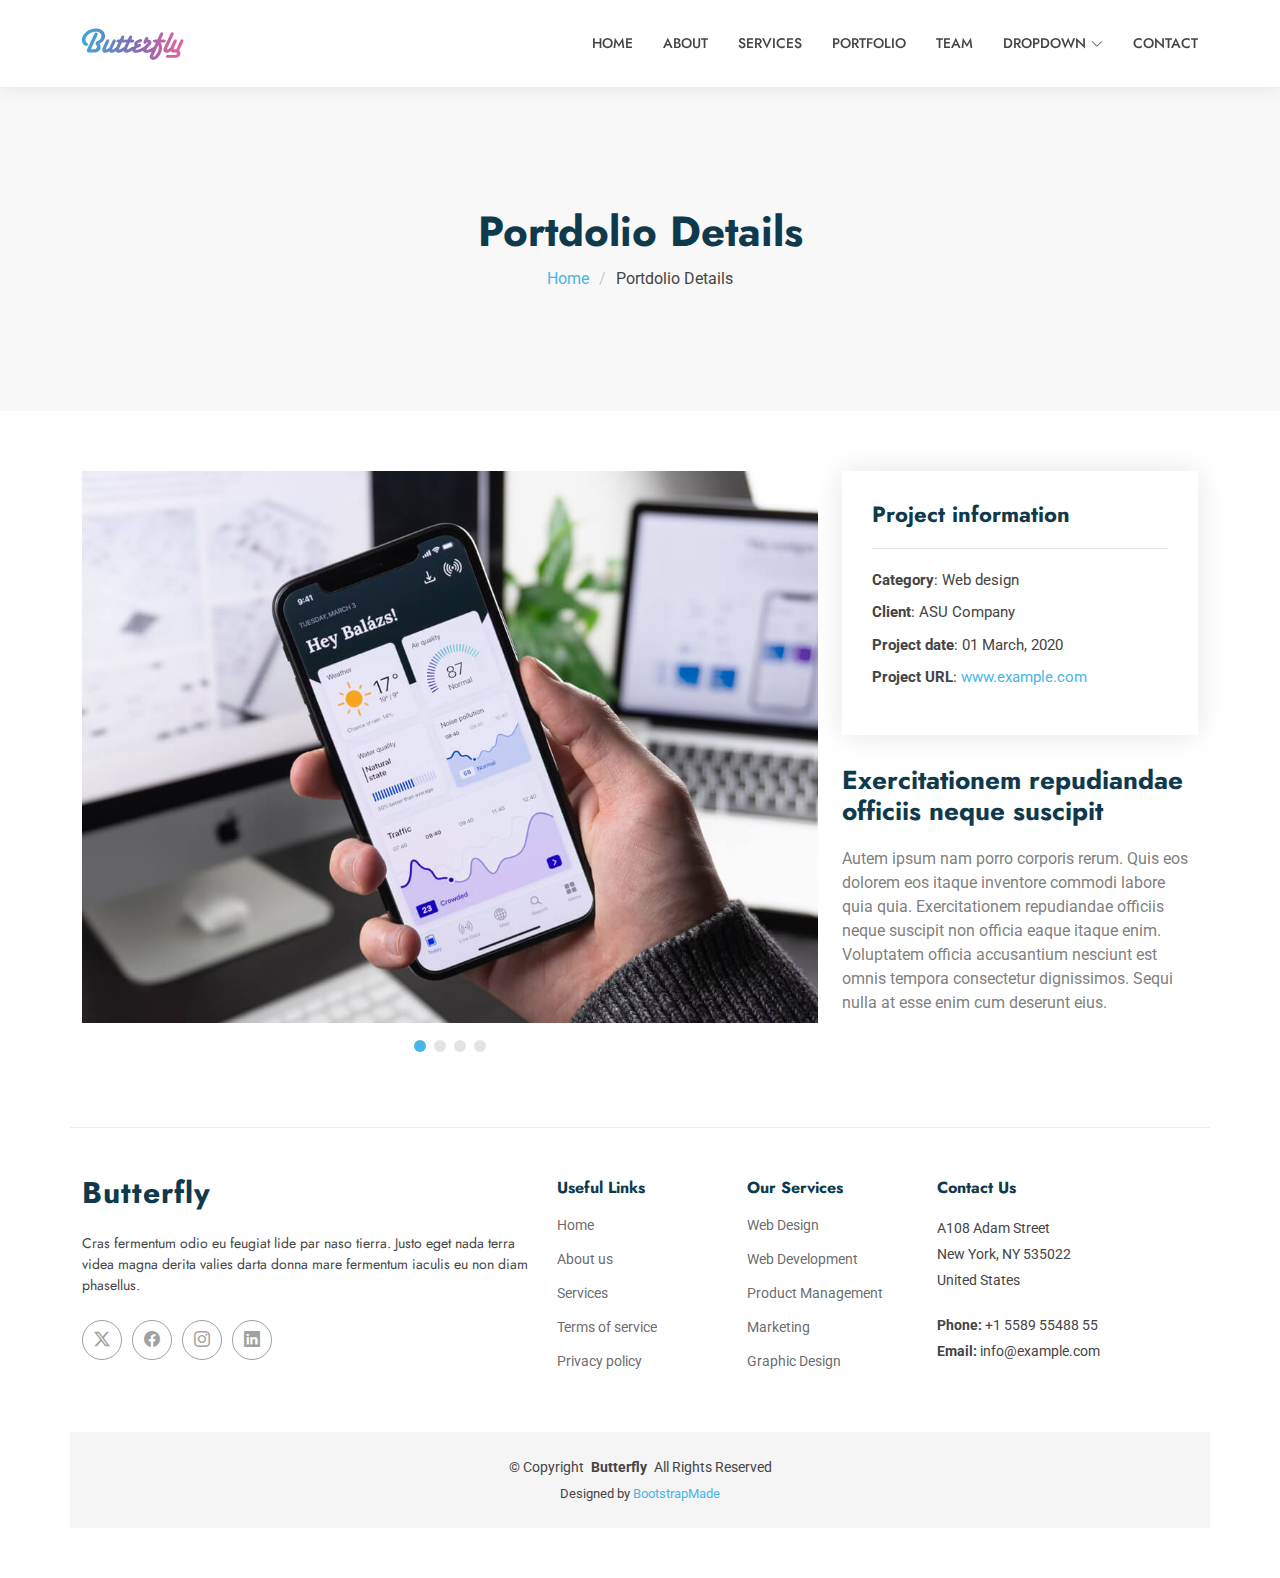
<file: portdolio-details.html>
<!DOCTYPE html>
<html lang="en">

<head>
  <meta charset="utf-8">
  <meta content="width=device-width, initial-scale=1.0" name="viewport">
  <title>Portdolio Details - Butterfly Bootstrap Template</title>
  <meta name="description" content="">
  <meta name="keywords" content="">

  <!-- Favicons -->
  <link href="assets/img/favicon.png" rel="icon">
  <link href="assets/img/apple-touch-icon.png" rel="apple-touch-icon">

  <!-- Fonts -->
  <link href="https://fonts.googleapis.com" rel="preconnect">
  <link href="https://fonts.gstatic.com" rel="preconnect" crossorigin>
  <link href="https://fonts.googleapis.com/css2?family=Roboto:ital,wght@0,100;0,300;0,400;0,500;0,700;0,900;1,100;1,300;1,400;1,500;1,700;1,900&family=Jost:ital,wght@0,100;0,200;0,300;0,400;0,500;0,600;0,700;0,800;0,900;1,100;1,200;1,300;1,400;1,500;1,600;1,700;1,800;1,900&display=swap" rel="stylesheet">

  <!-- Vendor CSS Files -->
  <link href="assets/vendor/bootstrap/css/bootstrap.min.css" rel="stylesheet">
  <link href="assets/vendor/bootstrap-icons/bootstrap-icons.css" rel="stylesheet">
  <link href="assets/vendor/aos/aos.css" rel="stylesheet">
  <link href="assets/vendor/glightbox/css/glightbox.min.css" rel="stylesheet">
  <link href="assets/vendor/swiper/swiper-bundle.min.css" rel="stylesheet">

  <!-- Main CSS File -->
  <link href="assets/css/main.css" rel="stylesheet">

  <!-- =======================================================
  * Template Name: Butterfly
  * Template URL: https://bootstrapmade.com/butterfly-free-bootstrap-theme/
  * Updated: Aug 07 2024 with Bootstrap v5.3.3
  * Author: BootstrapMade.com
  * License: https://bootstrapmade.com/license/
  ======================================================== -->
</head>

<body class="portdolio-details-page">

  <header id="header" class="header d-flex align-items-center sticky-top">
    <div class="container-fluid container-xl position-relative d-flex align-items-center justify-content-between">

      <a href="index.html" class="logo d-flex align-items-center">
        <img src="assets/img/logo.png" alt="">
        <!-- Uncomment the line below if you also wish to use text logo -->
        <!-- <h1 class="sitename">Butterfly</h1>  -->
      </a>

      <nav id="navmenu" class="navmenu">
        <ul>
          <li><a href="#hero">Home</a></li>
          <li><a href="#about">About</a></li>
          <li><a href="#services">Services</a></li>
          <li><a href="#portfolio">Portfolio</a></li>
          <li><a href="#team">Team</a></li>
          <li class="dropdown"><a href="#"><span>Dropdown</span> <i class="bi bi-chevron-down toggle-dropdown"></i></a>
            <ul>
              <li><a href="#">Dropdown 1</a></li>
              <li class="dropdown"><a href="#"><span>Deep Dropdown</span> <i class="bi bi-chevron-down toggle-dropdown"></i></a>
                <ul>
                  <li><a href="#">Deep Dropdown 1</a></li>
                  <li><a href="#">Deep Dropdown 2</a></li>
                  <li><a href="#">Deep Dropdown 3</a></li>
                  <li><a href="#">Deep Dropdown 4</a></li>
                  <li><a href="#">Deep Dropdown 5</a></li>
                </ul>
              </li>
              <li><a href="#">Dropdown 2</a></li>
              <li><a href="#">Dropdown 3</a></li>
              <li><a href="#">Dropdown 4</a></li>
            </ul>
          </li>
          <li><a href="#contact">Contact</a></li>
        </ul>
        <i class="mobile-nav-toggle d-xl-none bi bi-list"></i>
      </nav>

    </div>
  </header>

  <main class="main">

    <!-- Page Title -->
    <div class="page-title">
      <div class="container">
        <h1>Portdolio Details</h1>
        <nav class="breadcrumbs">
          <ol>
            <li><a href="index.html">Home</a></li>
            <li class="current">Portdolio Details</li>
          </ol>
        </nav>
      </div>
    </div><!-- End Page Title -->

    <!-- Portfolio Details Section -->
    <section id="portfolio-details" class="portfolio-details section">

      <div class="container" data-aos="fade-up" data-aos-delay="100">

        <div class="row gy-4">

          <div class="col-lg-8">
            <div class="portfolio-details-slider swiper init-swiper">

              <script type="application/json" class="swiper-config">
                {
                  "loop": true,
                  "speed": 600,
                  "autoplay": {
                    "delay": 5000
                  },
                  "slidesPerView": "auto",
                  "pagination": {
                    "el": ".swiper-pagination",
                    "type": "bullets",
                    "clickable": true
                  }
                }
              </script>

              <div class="swiper-wrapper align-items-center">

                <div class="swiper-slide">
                  <img src="assets/img/portfolio/app-1.jpg" alt="">
                </div>

                <div class="swiper-slide">
                  <img src="assets/img/portfolio/product-1.jpg" alt="">
                </div>

                <div class="swiper-slide">
                  <img src="assets/img/portfolio/branding-1.jpg" alt="">
                </div>

                <div class="swiper-slide">
                  <img src="assets/img/portfolio/books-1.jpg" alt="">
                </div>

              </div>
              <div class="swiper-pagination"></div>
            </div>
          </div>

          <div class="col-lg-4">
            <div class="portfolio-info" data-aos="fade-up" data-aos-delay="200">
              <h3>Project information</h3>
              <ul>
                <li><strong>Category</strong>: Web design</li>
                <li><strong>Client</strong>: ASU Company</li>
                <li><strong>Project date</strong>: 01 March, 2020</li>
                <li><strong>Project URL</strong>: <a href="#">www.example.com</a></li>
              </ul>
            </div>
            <div class="portfolio-description" data-aos="fade-up" data-aos-delay="300">
              <h2>Exercitationem repudiandae officiis neque suscipit</h2>
              <p>
                Autem ipsum nam porro corporis rerum. Quis eos dolorem eos itaque inventore commodi labore quia quia. Exercitationem repudiandae officiis neque suscipit non officia eaque itaque enim. Voluptatem officia accusantium nesciunt est omnis tempora consectetur dignissimos. Sequi nulla at esse enim cum deserunt eius.
              </p>
            </div>
          </div>

        </div>

      </div>

    </section><!-- /Portfolio Details Section -->

  </main>

  <footer id="footer" class="footer">

    <div class="container footer-top">
      <div class="row gy-4">
        <div class="col-lg-5 col-md-12 footer-about">
          <a href="index.html" class="logo d-flex align-items-center">
            <span class="sitename">Butterfly</span>
          </a>
          <p>Cras fermentum odio eu feugiat lide par naso tierra. Justo eget nada terra videa magna derita valies darta donna mare fermentum iaculis eu non diam phasellus.</p>
          <div class="social-links d-flex mt-4">
            <a href=""><i class="bi bi-twitter-x"></i></a>
            <a href=""><i class="bi bi-facebook"></i></a>
            <a href=""><i class="bi bi-instagram"></i></a>
            <a href=""><i class="bi bi-linkedin"></i></a>
          </div>
        </div>

        <div class="col-lg-2 col-6 footer-links">
          <h4>Useful Links</h4>
          <ul>
            <li><a href="#">Home</a></li>
            <li><a href="#">About us</a></li>
            <li><a href="#">Services</a></li>
            <li><a href="#">Terms of service</a></li>
            <li><a href="#">Privacy policy</a></li>
          </ul>
        </div>

        <div class="col-lg-2 col-6 footer-links">
          <h4>Our Services</h4>
          <ul>
            <li><a href="#">Web Design</a></li>
            <li><a href="#">Web Development</a></li>
            <li><a href="#">Product Management</a></li>
            <li><a href="#">Marketing</a></li>
            <li><a href="#">Graphic Design</a></li>
          </ul>
        </div>

        <div class="col-lg-3 col-md-12 footer-contact text-center text-md-start">
          <h4>Contact Us</h4>
          <p>A108 Adam Street</p>
          <p>New York, NY 535022</p>
          <p>United States</p>
          <p class="mt-4"><strong>Phone:</strong> <span>+1 5589 55488 55</span></p>
          <p><strong>Email:</strong> <span>info@example.com</span></p>
        </div>

      </div>
    </div>

    <div class="container copyright text-center mt-4">
      <p>© <span>Copyright</span> <strong class="px-1 sitename">Butterfly</strong> <span>All Rights Reserved</span></p>
      <div class="credits">
        <!-- All the links in the footer should remain intact. -->
        <!-- You can delete the links only if you've purchased the pro version. -->
        <!-- Licensing information: https://bootstrapmade.com/license/ -->
        <!-- Purchase the pro version with working PHP/AJAX contact form: [buy-url] -->
        Designed by <a href="https://bootstrapmade.com/">BootstrapMade</a>
      </div>
    </div>

  </footer>

  <!-- Scroll Top -->
  <a href="#" id="scroll-top" class="scroll-top d-flex align-items-center justify-content-center"><i class="bi bi-arrow-up-short"></i></a>

  <!-- Preloader -->
  <div id="preloader"></div>

  <!-- Vendor JS Files -->
  <script src="assets/vendor/bootstrap/js/bootstrap.bundle.min.js"></script>
  <script src="assets/vendor/php-email-form/validate.js"></script>
  <script src="assets/vendor/aos/aos.js"></script>
  <script src="assets/vendor/glightbox/js/glightbox.min.js"></script>
  <script src="assets/vendor/purecounter/purecounter_vanilla.js"></script>
  <script src="assets/vendor/imagesloaded/imagesloaded.pkgd.min.js"></script>
  <script src="assets/vendor/isotope-layout/isotope.pkgd.min.js"></script>
  <script src="assets/vendor/swiper/swiper-bundle.min.js"></script>

  <!-- Main JS File -->
  <script src="assets/js/main.js"></script>

</body>

</html>
</file>
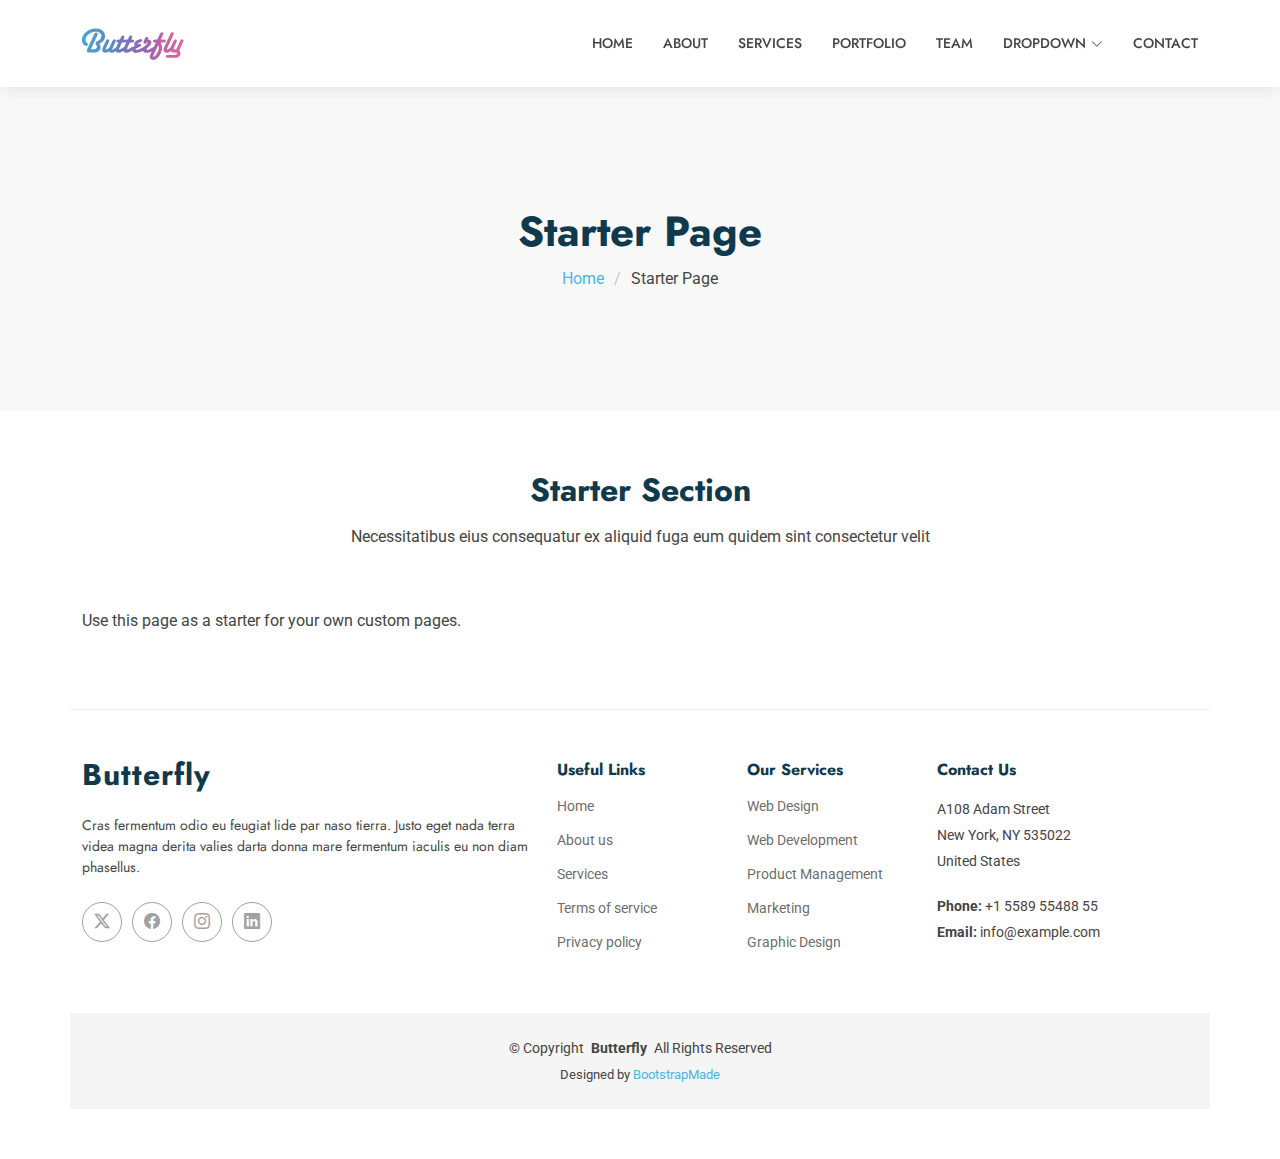
<file: starter-page.html>
<!DOCTYPE html>
<html lang="en">

<head>
  <meta charset="utf-8">
  <meta content="width=device-width, initial-scale=1.0" name="viewport">
  <title>Starter Page - Butterfly Bootstrap Template</title>
  <meta name="description" content="">
  <meta name="keywords" content="">

  <!-- Favicons -->
  <link href="assets/img/favicon.png" rel="icon">
  <link href="assets/img/apple-touch-icon.png" rel="apple-touch-icon">

  <!-- Fonts -->
  <link href="https://fonts.googleapis.com" rel="preconnect">
  <link href="https://fonts.gstatic.com" rel="preconnect" crossorigin>
  <link href="https://fonts.googleapis.com/css2?family=Roboto:ital,wght@0,100;0,300;0,400;0,500;0,700;0,900;1,100;1,300;1,400;1,500;1,700;1,900&family=Jost:ital,wght@0,100;0,200;0,300;0,400;0,500;0,600;0,700;0,800;0,900;1,100;1,200;1,300;1,400;1,500;1,600;1,700;1,800;1,900&display=swap" rel="stylesheet">

  <!-- Vendor CSS Files -->
  <link href="assets/vendor/bootstrap/css/bootstrap.min.css" rel="stylesheet">
  <link href="assets/vendor/bootstrap-icons/bootstrap-icons.css" rel="stylesheet">
  <link href="assets/vendor/aos/aos.css" rel="stylesheet">
  <link href="assets/vendor/glightbox/css/glightbox.min.css" rel="stylesheet">
  <link href="assets/vendor/swiper/swiper-bundle.min.css" rel="stylesheet">

  <!-- Main CSS File -->
  <link href="assets/css/main.css" rel="stylesheet">

  <!-- =======================================================
  * Template Name: Butterfly
  * Template URL: https://bootstrapmade.com/butterfly-free-bootstrap-theme/
  * Updated: Aug 07 2024 with Bootstrap v5.3.3
  * Author: BootstrapMade.com
  * License: https://bootstrapmade.com/license/
  ======================================================== -->
</head>

<body class="starter-page-page">

  <header id="header" class="header d-flex align-items-center sticky-top">
    <div class="container-fluid container-xl position-relative d-flex align-items-center justify-content-between">

      <a href="index.html" class="logo d-flex align-items-center">
        <img src="assets/img/logo.png" alt="">
        <!-- Uncomment the line below if you also wish to use text logo -->
        <!-- <h1 class="sitename">Butterfly</h1>  -->
      </a>

      <nav id="navmenu" class="navmenu">
        <ul>
          <li><a href="#hero">Home</a></li>
          <li><a href="#about">About</a></li>
          <li><a href="#services">Services</a></li>
          <li><a href="#portfolio">Portfolio</a></li>
          <li><a href="#team">Team</a></li>
          <li class="dropdown"><a href="#"><span>Dropdown</span> <i class="bi bi-chevron-down toggle-dropdown"></i></a>
            <ul>
              <li><a href="#">Dropdown 1</a></li>
              <li class="dropdown"><a href="#"><span>Deep Dropdown</span> <i class="bi bi-chevron-down toggle-dropdown"></i></a>
                <ul>
                  <li><a href="#">Deep Dropdown 1</a></li>
                  <li><a href="#">Deep Dropdown 2</a></li>
                  <li><a href="#">Deep Dropdown 3</a></li>
                  <li><a href="#">Deep Dropdown 4</a></li>
                  <li><a href="#">Deep Dropdown 5</a></li>
                </ul>
              </li>
              <li><a href="#">Dropdown 2</a></li>
              <li><a href="#">Dropdown 3</a></li>
              <li><a href="#">Dropdown 4</a></li>
            </ul>
          </li>
          <li><a href="#contact">Contact</a></li>
        </ul>
        <i class="mobile-nav-toggle d-xl-none bi bi-list"></i>
      </nav>

    </div>
  </header>

  <main class="main">

    <!-- Page Title -->
    <div class="page-title">
      <div class="container">
        <h1>Starter Page</h1>
        <nav class="breadcrumbs">
          <ol>
            <li><a href="index.html">Home</a></li>
            <li class="current">Starter Page</li>
          </ol>
        </nav>
      </div>
    </div><!-- End Page Title -->

    <!-- Starter Section Section -->
    <section id="starter-section" class="starter-section section">

      <!-- Section Title -->
      <div class="container section-title" data-aos="fade-up">
        <h2>Starter Section</h2>
        <p>Necessitatibus eius consequatur ex aliquid fuga eum quidem sint consectetur velit</p>
      </div><!-- End Section Title -->

      <div class="container" data-aos="fade-up">
        <p>Use this page as a starter for your own custom pages.</p>
      </div>

    </section><!-- /Starter Section Section -->

  </main>

  <footer id="footer" class="footer">

    <div class="container footer-top">
      <div class="row gy-4">
        <div class="col-lg-5 col-md-12 footer-about">
          <a href="index.html" class="logo d-flex align-items-center">
            <span class="sitename">Butterfly</span>
          </a>
          <p>Cras fermentum odio eu feugiat lide par naso tierra. Justo eget nada terra videa magna derita valies darta donna mare fermentum iaculis eu non diam phasellus.</p>
          <div class="social-links d-flex mt-4">
            <a href=""><i class="bi bi-twitter-x"></i></a>
            <a href=""><i class="bi bi-facebook"></i></a>
            <a href=""><i class="bi bi-instagram"></i></a>
            <a href=""><i class="bi bi-linkedin"></i></a>
          </div>
        </div>

        <div class="col-lg-2 col-6 footer-links">
          <h4>Useful Links</h4>
          <ul>
            <li><a href="#">Home</a></li>
            <li><a href="#">About us</a></li>
            <li><a href="#">Services</a></li>
            <li><a href="#">Terms of service</a></li>
            <li><a href="#">Privacy policy</a></li>
          </ul>
        </div>

        <div class="col-lg-2 col-6 footer-links">
          <h4>Our Services</h4>
          <ul>
            <li><a href="#">Web Design</a></li>
            <li><a href="#">Web Development</a></li>
            <li><a href="#">Product Management</a></li>
            <li><a href="#">Marketing</a></li>
            <li><a href="#">Graphic Design</a></li>
          </ul>
        </div>

        <div class="col-lg-3 col-md-12 footer-contact text-center text-md-start">
          <h4>Contact Us</h4>
          <p>A108 Adam Street</p>
          <p>New York, NY 535022</p>
          <p>United States</p>
          <p class="mt-4"><strong>Phone:</strong> <span>+1 5589 55488 55</span></p>
          <p><strong>Email:</strong> <span>info@example.com</span></p>
        </div>

      </div>
    </div>

    <div class="container copyright text-center mt-4">
      <p>© <span>Copyright</span> <strong class="px-1 sitename">Butterfly</strong> <span>All Rights Reserved</span></p>
      <div class="credits">
        <!-- All the links in the footer should remain intact. -->
        <!-- You can delete the links only if you've purchased the pro version. -->
        <!-- Licensing information: https://bootstrapmade.com/license/ -->
        <!-- Purchase the pro version with working PHP/AJAX contact form: [buy-url] -->
        Designed by <a href="https://bootstrapmade.com/">BootstrapMade</a>
      </div>
    </div>

  </footer>

  <!-- Scroll Top -->
  <a href="#" id="scroll-top" class="scroll-top d-flex align-items-center justify-content-center"><i class="bi bi-arrow-up-short"></i></a>

  <!-- Preloader -->
  <div id="preloader"></div>

  <!-- Vendor JS Files -->
  <script src="assets/vendor/bootstrap/js/bootstrap.bundle.min.js"></script>
  <script src="assets/vendor/php-email-form/validate.js"></script>
  <script src="assets/vendor/aos/aos.js"></script>
  <script src="assets/vendor/glightbox/js/glightbox.min.js"></script>
  <script src="assets/vendor/purecounter/purecounter_vanilla.js"></script>
  <script src="assets/vendor/imagesloaded/imagesloaded.pkgd.min.js"></script>
  <script src="assets/vendor/isotope-layout/isotope.pkgd.min.js"></script>
  <script src="assets/vendor/swiper/swiper-bundle.min.js"></script>

  <!-- Main JS File -->
  <script src="assets/js/main.js"></script>

</body>

</html>
</file>
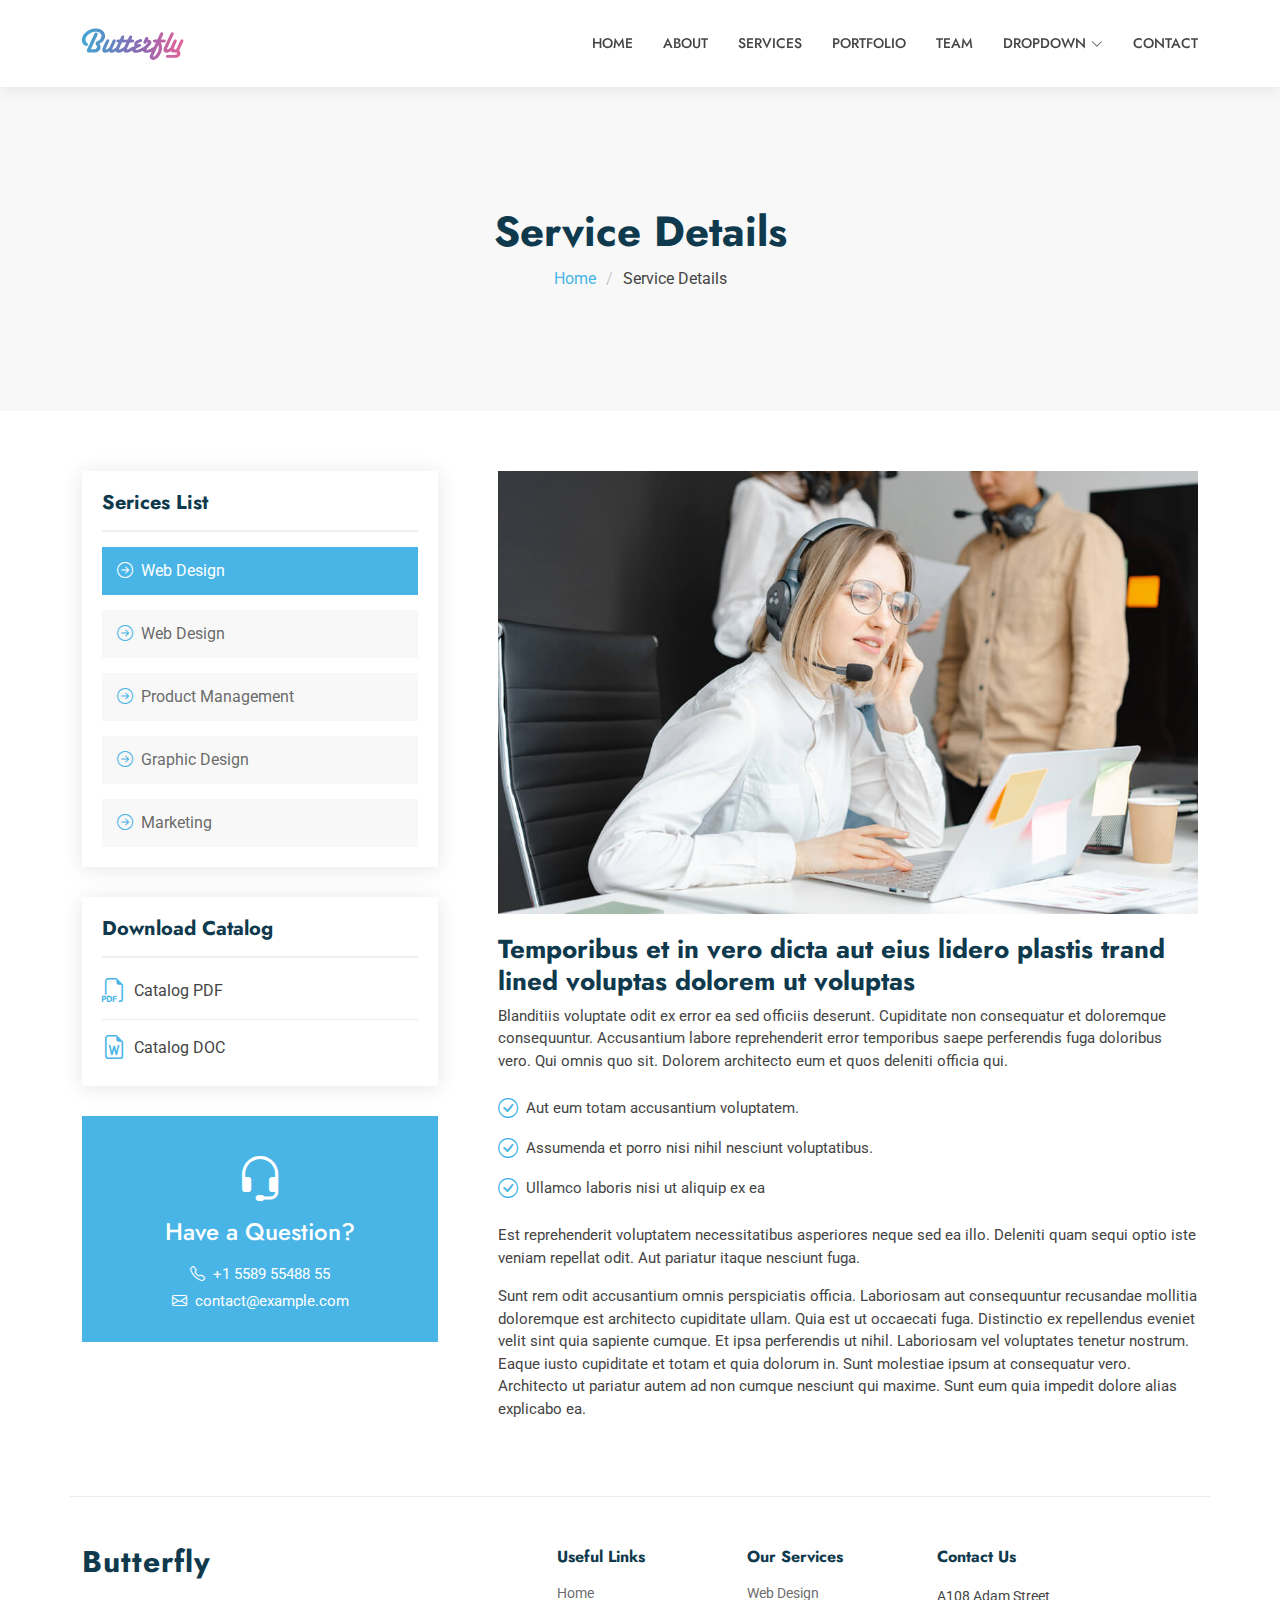
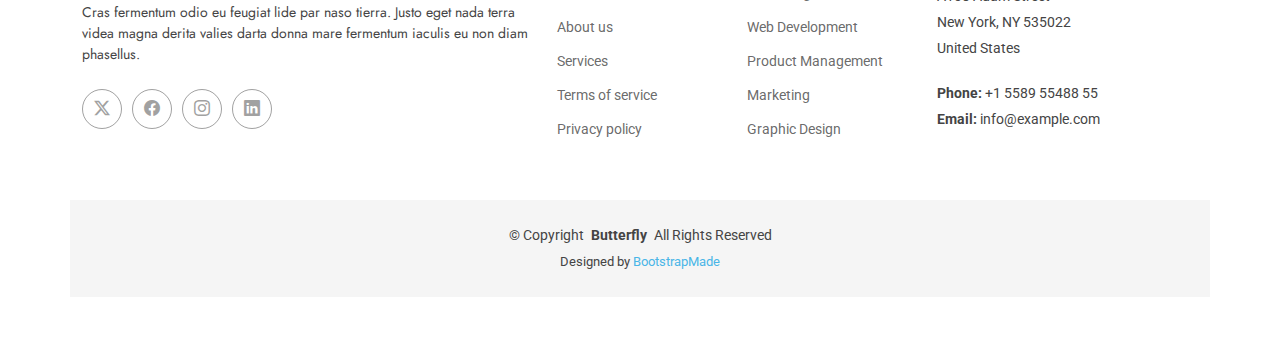
<file: sito/service-details.html>
<!DOCTYPE html>
<html lang="en">

<head>
  <meta charset="utf-8">
  <meta content="width=device-width, initial-scale=1.0" name="viewport">
  <title>Service Details - Butterfly Bootstrap Template</title>
  <meta name="description" content="">
  <meta name="keywords" content="">

  <!-- Favicons -->
  <link href="assets/img/favicon.png" rel="icon">
  <link href="assets/img/apple-touch-icon.png" rel="apple-touch-icon">

  <!-- Fonts -->
  <link href="https://fonts.googleapis.com" rel="preconnect">
  <link href="https://fonts.gstatic.com" rel="preconnect" crossorigin>
  <link href="https://fonts.googleapis.com/css2?family=Roboto:ital,wght@0,100;0,300;0,400;0,500;0,700;0,900;1,100;1,300;1,400;1,500;1,700;1,900&family=Jost:ital,wght@0,100;0,200;0,300;0,400;0,500;0,600;0,700;0,800;0,900;1,100;1,200;1,300;1,400;1,500;1,600;1,700;1,800;1,900&display=swap" rel="stylesheet">

  <!-- Vendor CSS Files -->
  <link href="assets/vendor/bootstrap/css/bootstrap.min.css" rel="stylesheet">
  <link href="assets/vendor/bootstrap-icons/bootstrap-icons.css" rel="stylesheet">
  <link href="assets/vendor/aos/aos.css" rel="stylesheet">
  <link href="assets/vendor/glightbox/css/glightbox.min.css" rel="stylesheet">
  <link href="assets/vendor/swiper/swiper-bundle.min.css" rel="stylesheet">

  <!-- Main CSS File -->
  <link href="assets/css/main.css" rel="stylesheet">

  <!-- =======================================================
  * Template Name: Butterfly
  * Template URL: https://bootstrapmade.com/butterfly-free-bootstrap-theme/
  * Updated: Aug 07 2024 with Bootstrap v5.3.3
  * Author: BootstrapMade.com
  * License: https://bootstrapmade.com/license/
  ======================================================== -->
</head>

<body class="service-details-page">

  <header id="header" class="header d-flex align-items-center sticky-top">
    <div class="container-fluid container-xl position-relative d-flex align-items-center justify-content-between">

      <a href="index.html" class="logo d-flex align-items-center">
        <img src="assets/img/logo.png" alt="">
        <!-- Uncomment the line below if you also wish to use text logo -->
        <!-- <h1 class="sitename">Butterfly</h1>  -->
      </a>

      <nav id="navmenu" class="navmenu">
        <ul>
          <li><a href="#hero">Home</a></li>
          <li><a href="#about">About</a></li>
          <li><a href="#services">Services</a></li>
          <li><a href="#portfolio">Portfolio</a></li>
          <li><a href="#team">Team</a></li>
          <li class="dropdown"><a href="#"><span>Dropdown</span> <i class="bi bi-chevron-down toggle-dropdown"></i></a>
            <ul>
              <li><a href="#">Dropdown 1</a></li>
              <li class="dropdown"><a href="#"><span>Deep Dropdown</span> <i class="bi bi-chevron-down toggle-dropdown"></i></a>
                <ul>
                  <li><a href="#">Deep Dropdown 1</a></li>
                  <li><a href="#">Deep Dropdown 2</a></li>
                  <li><a href="#">Deep Dropdown 3</a></li>
                  <li><a href="#">Deep Dropdown 4</a></li>
                  <li><a href="#">Deep Dropdown 5</a></li>
                </ul>
              </li>
              <li><a href="#">Dropdown 2</a></li>
              <li><a href="#">Dropdown 3</a></li>
              <li><a href="#">Dropdown 4</a></li>
            </ul>
          </li>
          <li><a href="#contact">Contact</a></li>
        </ul>
        <i class="mobile-nav-toggle d-xl-none bi bi-list"></i>
      </nav>

    </div>
  </header>

  <main class="main">

    <!-- Page Title -->
    <div class="page-title">
      <div class="container">
        <h1>Service Details</h1>
        <nav class="breadcrumbs">
          <ol>
            <li><a href="index.html">Home</a></li>
            <li class="current">Service Details</li>
          </ol>
        </nav>
      </div>
    </div><!-- End Page Title -->

    <!-- Service Details Section -->
    <section id="service-details" class="service-details section">

      <div class="container">

        <div class="row gy-5">

          <div class="col-lg-4" data-aos="fade-up" data-aos-delay="100">

            <div class="service-box">
              <h4>Serices List</h4>
              <div class="services-list">
                <a href="#" class="active"><i class="bi bi-arrow-right-circle"></i><span>Web Design</span></a>
                <a href="#"><i class="bi bi-arrow-right-circle"></i><span>Web Design</span></a>
                <a href="#"><i class="bi bi-arrow-right-circle"></i><span>Product Management</span></a>
                <a href="#"><i class="bi bi-arrow-right-circle"></i><span>Graphic Design</span></a>
                <a href="#"><i class="bi bi-arrow-right-circle"></i><span>Marketing</span></a>
              </div>
            </div><!-- End Services List -->

            <div class="service-box">
              <h4>Download Catalog</h4>
              <div class="download-catalog">
                <a href="#"><i class="bi bi-filetype-pdf"></i><span>Catalog PDF</span></a>
                <a href="#"><i class="bi bi-file-earmark-word"></i><span>Catalog DOC</span></a>
              </div>
            </div><!-- End Services List -->

            <div class="help-box d-flex flex-column justify-content-center align-items-center">
              <i class="bi bi-headset help-icon"></i>
              <h4>Have a Question?</h4>
              <p class="d-flex align-items-center mt-2 mb-0"><i class="bi bi-telephone me-2"></i> <span>+1 5589 55488 55</span></p>
              <p class="d-flex align-items-center mt-1 mb-0"><i class="bi bi-envelope me-2"></i> <a href="mailto:contact@example.com">contact@example.com</a></p>
            </div>

          </div>

          <div class="col-lg-8 ps-lg-5" data-aos="fade-up" data-aos-delay="200">
            <img src="assets/img/services.jpg" alt="" class="img-fluid services-img">
            <h3>Temporibus et in vero dicta aut eius lidero plastis trand lined voluptas dolorem ut voluptas</h3>
            <p>
              Blanditiis voluptate odit ex error ea sed officiis deserunt. Cupiditate non consequatur et doloremque consequuntur. Accusantium labore reprehenderit error temporibus saepe perferendis fuga doloribus vero. Qui omnis quo sit. Dolorem architecto eum et quos deleniti officia qui.
            </p>
            <ul>
              <li><i class="bi bi-check-circle"></i> <span>Aut eum totam accusantium voluptatem.</span></li>
              <li><i class="bi bi-check-circle"></i> <span>Assumenda et porro nisi nihil nesciunt voluptatibus.</span></li>
              <li><i class="bi bi-check-circle"></i> <span>Ullamco laboris nisi ut aliquip ex ea</span></li>
            </ul>
            <p>
              Est reprehenderit voluptatem necessitatibus asperiores neque sed ea illo. Deleniti quam sequi optio iste veniam repellat odit. Aut pariatur itaque nesciunt fuga.
            </p>
            <p>
              Sunt rem odit accusantium omnis perspiciatis officia. Laboriosam aut consequuntur recusandae mollitia doloremque est architecto cupiditate ullam. Quia est ut occaecati fuga. Distinctio ex repellendus eveniet velit sint quia sapiente cumque. Et ipsa perferendis ut nihil. Laboriosam vel voluptates tenetur nostrum. Eaque iusto cupiditate et totam et quia dolorum in. Sunt molestiae ipsum at consequatur vero. Architecto ut pariatur autem ad non cumque nesciunt qui maxime. Sunt eum quia impedit dolore alias explicabo ea.
            </p>
          </div>

        </div>

      </div>

    </section><!-- /Service Details Section -->

  </main>

  <footer id="footer" class="footer">

    <div class="container footer-top">
      <div class="row gy-4">
        <div class="col-lg-5 col-md-12 footer-about">
          <a href="index.html" class="logo d-flex align-items-center">
            <span class="sitename">Butterfly</span>
          </a>
          <p>Cras fermentum odio eu feugiat lide par naso tierra. Justo eget nada terra videa magna derita valies darta donna mare fermentum iaculis eu non diam phasellus.</p>
          <div class="social-links d-flex mt-4">
            <a href=""><i class="bi bi-twitter-x"></i></a>
            <a href=""><i class="bi bi-facebook"></i></a>
            <a href=""><i class="bi bi-instagram"></i></a>
            <a href=""><i class="bi bi-linkedin"></i></a>
          </div>
        </div>

        <div class="col-lg-2 col-6 footer-links">
          <h4>Useful Links</h4>
          <ul>
            <li><a href="#">Home</a></li>
            <li><a href="#">About us</a></li>
            <li><a href="#">Services</a></li>
            <li><a href="#">Terms of service</a></li>
            <li><a href="#">Privacy policy</a></li>
          </ul>
        </div>

        <div class="col-lg-2 col-6 footer-links">
          <h4>Our Services</h4>
          <ul>
            <li><a href="#">Web Design</a></li>
            <li><a href="#">Web Development</a></li>
            <li><a href="#">Product Management</a></li>
            <li><a href="#">Marketing</a></li>
            <li><a href="#">Graphic Design</a></li>
          </ul>
        </div>

        <div class="col-lg-3 col-md-12 footer-contact text-center text-md-start">
          <h4>Contact Us</h4>
          <p>A108 Adam Street</p>
          <p>New York, NY 535022</p>
          <p>United States</p>
          <p class="mt-4"><strong>Phone:</strong> <span>+1 5589 55488 55</span></p>
          <p><strong>Email:</strong> <span>info@example.com</span></p>
        </div>

      </div>
    </div>

    <div class="container copyright text-center mt-4">
      <p>© <span>Copyright</span> <strong class="px-1 sitename">Butterfly</strong> <span>All Rights Reserved</span></p>
      <div class="credits">
        <!-- All the links in the footer should remain intact. -->
        <!-- You can delete the links only if you've purchased the pro version. -->
        <!-- Licensing information: https://bootstrapmade.com/license/ -->
        <!-- Purchase the pro version with working PHP/AJAX contact form: [buy-url] -->
        Designed by <a href="https://bootstrapmade.com/">BootstrapMade</a>
      </div>
    </div>

  </footer>

  <!-- Scroll Top -->
  <a href="#" id="scroll-top" class="scroll-top d-flex align-items-center justify-content-center"><i class="bi bi-arrow-up-short"></i></a>

  <!-- Preloader -->
  <div id="preloader"></div>

  <!-- Vendor JS Files -->
  <script src="assets/vendor/bootstrap/js/bootstrap.bundle.min.js"></script>
  <script src="assets/vendor/php-email-form/validate.js"></script>
  <script src="assets/vendor/aos/aos.js"></script>
  <script src="assets/vendor/glightbox/js/glightbox.min.js"></script>
  <script src="assets/vendor/purecounter/purecounter_vanilla.js"></script>
  <script src="assets/vendor/imagesloaded/imagesloaded.pkgd.min.js"></script>
  <script src="assets/vendor/isotope-layout/isotope.pkgd.min.js"></script>
  <script src="assets/vendor/swiper/swiper-bundle.min.js"></script>

  <!-- Main JS File -->
  <script src="assets/js/main.js"></script>

</body>

</html>
</file>
<file: assets/css/main.css>
/**
* Template Name: Butterfly
* Template URL: https://bootstrapmade.com/butterfly-free-bootstrap-theme/
* Updated: Aug 07 2024 with Bootstrap v5.3.3
* Author: BootstrapMade.com
* License: https://bootstrapmade.com/license/
*/

/*--------------------------------------------------------------
# Font & Color Variables
# Help: https://bootstrapmade.com/color-system/
--------------------------------------------------------------*/
/* Fonts */
:root {
  --default-font: "Roboto",  system-ui, -apple-system, "Segoe UI", Roboto, "Helvetica Neue", Arial, "Noto Sans", "Liberation Sans", sans-serif, "Apple Color Emoji", "Segoe UI Emoji", "Segoe UI Symbol", "Noto Color Emoji";
  --heading-font: "Jost",  sans-serif;
  --nav-font: "Jost",  sans-serif;
}

/* Global Colors - The following color variables are used throughout the website. Updating them here will change the color scheme of the entire website */
:root { 
  --background-color: #ffffff; /* Background color for the entire website, including individual sections */
  --default-color: #444444; /* Default color used for the majority of the text content across the entire website */
  --heading-color: #0f394c; /* Color for headings, subheadings and title throughout the website */
  --accent-color: #49b5e7; /* Accent color that represents your brand on the website. It's used for buttons, links, and other elements that need to stand out */
  --surface-color: #ffffff; /* The surface color is used as a background of boxed elements within sections, such as cards, icon boxes, or other elements that require a visual separation from the global background. */
  --contrast-color: #ffffff; /* Contrast color for text, ensuring readability against backgrounds of accent, heading, or default colors. */
}

/* Nav Menu Colors - The following color variables are used specifically for the navigation menu. They are separate from the global colors to allow for more customization options */
:root {
  --nav-color: #444444;  /* The default color of the main navmenu links */
  --nav-hover-color: #49b5e7; /* Applied to main navmenu links when they are hovered over or active */
  --nav-mobile-background-color: #ffffff; /* Used as the background color for mobile navigation menu */
  --nav-dropdown-background-color: #ffffff; /* Used as the background color for dropdown items that appear when hovering over primary navigation items */
  --nav-dropdown-color: #444444; /* Used for navigation links of the dropdown items in the navigation menu. */
  --nav-dropdown-hover-color: #49b5e7; /* Similar to --nav-hover-color, this color is applied to dropdown navigation links when they are hovered over. */
}

/* Color Presets - These classes override global colors when applied to any section or element, providing reuse of the sam color scheme. */

.light-background {
  --background-color: rgb(255, 255, 255);
  --surface-color: #fdfdfd;
}

.dark-background {
  --background-color: #060606;
  --default-color: #ffffff;
  --heading-color: #ffffff;
  --surface-color: #252525;
  --contrast-color: #ffffff;
}

/* Smooth scroll */
:root {
  scroll-behavior: smooth;
}

/*--------------------------------------------------------------
# General Styling & Shared Classes
--------------------------------------------------------------*/
body {
  color: var(--default-color);
  background-color: var(--background-color);
  font-family: var(--default-font);
}

a {
  color: var(--accent-color);
  text-decoration: none;
  transition: 0.3s;
}

a:hover {
  color: color-mix(in srgb, var(--accent-color), transparent 25%);
  text-decoration: none;
}

h1,
h2,
h3,
h4,
h5,
h6 {
  color: var(--heading-color);
  font-family: var(--heading-font);
}

/* Pulsating Play Button
------------------------------*/
.pulsating-play-btn {
  width: 94px;
  height: 94px;
  background: radial-gradient(var(--accent-color) 50%, color-mix(in srgb, var(--accent-color), transparent 75%) 52%);
  border-radius: 50%;
  display: block;
  position: relative;
  overflow: hidden;
}

.pulsating-play-btn:before {
  content: "";
  position: absolute;
  width: 120px;
  height: 120px;
  animation-delay: 0s;
  animation: pulsate-play-btn 2s;
  animation-direction: forwards;
  animation-iteration-count: infinite;
  animation-timing-function: steps;
  opacity: 1;
  border-radius: 50%;
  border: 5px solid color-mix(in srgb, var(--accent-color), transparent 30%);
  top: -15%;
  left: -15%;
  background: rgba(198, 16, 0, 0);
}

.pulsating-play-btn:after {
  content: "";
  position: absolute;
  left: 50%;
  top: 50%;
  transform: translateX(-40%) translateY(-50%);
  width: 0;
  height: 0;
  border-top: 10px solid transparent;
  border-bottom: 10px solid transparent;
  border-left: 15px solid #fff;
  z-index: 100;
  transition: all 400ms cubic-bezier(0.55, 0.055, 0.675, 0.19);
}

.pulsating-play-btn:hover:before {
  content: "";
  position: absolute;
  left: 50%;
  top: 50%;
  transform: translateX(-40%) translateY(-50%);
  width: 0;
  height: 0;
  border: none;
  border-top: 10px solid transparent;
  border-bottom: 10px solid transparent;
  border-left: 15px solid #fff;
  z-index: 200;
  animation: none;
  border-radius: 0;
}

.pulsating-play-btn:hover:after {
  border-left: 15px solid var(--accent-color);
  transform: scale(20);
}

@keyframes pulsate-play-btn {
  0% {
    transform: scale(0.6, 0.6);
    opacity: 1;
  }

  100% {
    transform: scale(1, 1);
    opacity: 0;
  }
}

/* PHP Email Form Messages
------------------------------*/
.php-email-form .error-message {
  display: none;
  background: #df1529;
  color: #ffffff;
  text-align: left;
  padding: 15px;
  margin-bottom: 24px;
  font-weight: 600;
}

.php-email-form .sent-message {
  display: none;
  color: #ffffff;
  background: #059652;
  text-align: center;
  padding: 15px;
  margin-bottom: 24px;
  font-weight: 600;
}

.php-email-form .loading {
  display: none;
  background: var(--surface-color);
  text-align: center;
  padding: 15px;
  margin-bottom: 24px;
}

.php-email-form .loading:before {
  content: "";
  display: inline-block;
  border-radius: 50%;
  width: 24px;
  height: 24px;
  margin: 0 10px -6px 0;
  border: 3px solid var(--accent-color);
  border-top-color: var(--surface-color);
  animation: php-email-form-loading 1s linear infinite;
}

@keyframes php-email-form-loading {
  0% {
    transform: rotate(0deg);
  }

  100% {
    transform: rotate(360deg);
  }
}

/*--------------------------------------------------------------
# Global Header
--------------------------------------------------------------*/
.header {
  color: var(--default-color);
  background-color: var(--background-color);
  padding: 15px 0;
  transition: all 0.5s;
  z-index: 997;
  box-shadow: 0px 0 18px rgba(0, 0, 0, 0.1);
}

.header .logo {
  line-height: 1;
}

.header .logo img {
  max-height: 32px;
  margin-right: 8px;
}

.header .logo h1 {
  font-size: 30px;
  margin: 0;
  font-weight: 700;
  color: var(--heading-color);
}

/*--------------------------------------------------------------
# Navigation Menu
--------------------------------------------------------------*/
/* Navmenu - Desktop */
@media (min-width: 1200px) {
  .navmenu {
    padding: 0;
  }

  .navmenu ul {
    margin: 0;
    padding: 0;
    display: flex;
    list-style: none;
    align-items: center;
  }

  .navmenu li {
    position: relative;
  }

  .navmenu a,
  .navmenu a:focus {
    color: var(--nav-color);
    padding: 18px 15px;
    font-size: 14px;
    font-family: var(--nav-font);
    font-weight: 500;
    text-transform: uppercase;
    display: flex;
    align-items: center;
    justify-content: space-between;
    white-space: nowrap;
    transition: 0.3s;
  }

  .navmenu a i,
  .navmenu a:focus i {
    font-size: 12px;
    line-height: 0;
    margin-left: 5px;
    transition: 0.3s;
  }

  .navmenu li:last-child a {
    padding-right: 0;
  }

  .navmenu li:hover>a,
  .navmenu .active,
  .navmenu .active:focus {
    color: var(--nav-hover-color);
  }

  .navmenu .dropdown ul {
    margin: 0;
    padding: 10px 0;
    background: var(--nav-dropdown-background-color);
    display: block;
    position: absolute;
    visibility: hidden;
    left: 14px;
    top: 130%;
    opacity: 0;
    transition: 0.3s;
    border-radius: 4px;
    z-index: 99;
    box-shadow: 0px 0px 30px rgba(0, 0, 0, 0.1);
  }

  .navmenu .dropdown ul li {
    min-width: 200px;
  }

  .navmenu .dropdown ul a {
    padding: 10px 20px;
    font-size: 15px;
    text-transform: none;
    color: var(--nav-dropdown-color);
  }

  .navmenu .dropdown ul a i {
    font-size: 12px;
  }

  .navmenu .dropdown ul a:hover,
  .navmenu .dropdown ul .active:hover,
  .navmenu .dropdown ul li:hover>a {
    color: var(--nav-dropdown-hover-color);
  }

  .navmenu .dropdown:hover>ul {
    opacity: 1;
    top: 100%;
    visibility: visible;
  }

  .navmenu .dropdown .dropdown ul {
    top: 0;
    left: -90%;
    visibility: hidden;
  }

  .navmenu .dropdown .dropdown:hover>ul {
    opacity: 1;
    top: 0;
    left: -100%;
    visibility: visible;
  }
}

/* Navmenu - Mobile */
@media (max-width: 1199px) {
  .mobile-nav-toggle {
    color: var(--nav-color);
    font-size: 28px;
    line-height: 0;
    margin-right: 10px;
    cursor: pointer;
    transition: color 0.3s;
  }

  .navmenu {
    padding: 0;
    z-index: 9997;
  }

  .navmenu ul {
    display: none;
    list-style: none;
    position: absolute;
    inset: 60px 20px 20px 20px;
    padding: 10px 0;
    margin: 0;
    border-radius: 6px;
    background-color: var(--nav-mobile-background-color);
    overflow-y: auto;
    transition: 0.3s;
    z-index: 9998;
    box-shadow: 0px 0px 30px rgba(0, 0, 0, 0.1);
  }

  .navmenu a,
  .navmenu a:focus {
    color: var(--nav-dropdown-color);
    padding: 10px 20px;
    font-family: var(--nav-font);
    font-size: 17px;
    font-weight: 500;
    display: flex;
    align-items: center;
    justify-content: space-between;
    white-space: nowrap;
    transition: 0.3s;
  }

  .navmenu a i,
  .navmenu a:focus i {
    font-size: 12px;
    line-height: 0;
    margin-left: 5px;
    width: 30px;
    height: 30px;
    display: flex;
    align-items: center;
    justify-content: center;
    border-radius: 50%;
    transition: 0.3s;
    background-color: color-mix(in srgb, var(--accent-color), transparent 90%);
  }

  .navmenu a i:hover,
  .navmenu a:focus i:hover {
    background-color: var(--accent-color);
    color: var(--contrast-color);
  }

  .navmenu a:hover,
  .navmenu .active,
  .navmenu .active:focus {
    color: var(--nav-dropdown-hover-color);
  }

  .navmenu .active i,
  .navmenu .active:focus i {
    background-color: var(--accent-color);
    color: var(--contrast-color);
    transform: rotate(180deg);
  }

  .navmenu .dropdown ul {
    position: static;
    display: none;
    z-index: 99;
    padding: 10px 0;
    margin: 10px 20px;
    background-color: var(--nav-dropdown-background-color);
    border: 1px solid color-mix(in srgb, var(--default-color), transparent 90%);
    box-shadow: none;
    transition: all 0.5s ease-in-out;
  }

  .navmenu .dropdown ul ul {
    background-color: rgba(33, 37, 41, 0.1);
  }

  .navmenu .dropdown>.dropdown-active {
    display: block;
    background-color: rgba(33, 37, 41, 0.03);
  }

  .mobile-nav-active {
    overflow: hidden;
  }

  .mobile-nav-active .mobile-nav-toggle {
    color: #fff;
    position: absolute;
    font-size: 32px;
    top: 15px;
    right: 15px;
    margin-right: 0;
    z-index: 9999;
  }

  .mobile-nav-active .navmenu {
    position: fixed;
    overflow: hidden;
    inset: 0;
    background: rgba(33, 37, 41, 0.8);
    transition: 0.3s;
  }

  .mobile-nav-active .navmenu>ul {
    display: block;
  }
}

/*--------------------------------------------------------------
# Global Footer
--------------------------------------------------------------*/
.footer {
  color: var(--default-color);
  background-color: var(--background-color);
  font-size: 14px;
  padding-bottom: 50px;
  position: relative;
}

.footer .footer-top {
  padding-top: 50px;
  border-top: 1px solid color-mix(in srgb, var(--default-color), transparent 90%);
}

.footer .footer-about .logo {
  line-height: 1;
  margin-bottom: 25px;
}

.footer .footer-about .logo img {
  max-height: 40px;
  margin-right: 6px;
}

.footer .footer-about .logo span {
  color: var(--heading-color);
  font-size: 30px;
  font-weight: 700;
  letter-spacing: 1px;
  font-family: var(--heading-font);
}

.footer .footer-about p {
  font-size: 14px;
  font-family: var(--heading-font);
}

.footer .social-links a {
  display: flex;
  align-items: center;
  justify-content: center;
  width: 40px;
  height: 40px;
  border-radius: 50%;
  border: 1px solid color-mix(in srgb, var(--default-color), transparent 50%);
  font-size: 16px;
  color: color-mix(in srgb, var(--default-color), transparent 50%);
  margin-right: 10px;
  transition: 0.3s;
}

.footer .social-links a:hover {
  color: var(--accent-color);
  border-color: var(--accent-color);
}

.footer h4 {
  font-size: 16px;
  font-weight: bold;
  position: relative;
  padding-bottom: 12px;
}

.footer .footer-links {
  margin-bottom: 30px;
}

.footer .footer-links ul {
  list-style: none;
  padding: 0;
  margin: 0;
}

.footer .footer-links ul i {
  padding-right: 2px;
  font-size: 12px;
  line-height: 0;
}

.footer .footer-links ul li {
  padding: 10px 0;
  display: flex;
  align-items: center;
}

.footer .footer-links ul li:first-child {
  padding-top: 0;
}

.footer .footer-links ul a {
  color: color-mix(in srgb, var(--default-color), transparent 20%);
  display: inline-block;
  line-height: 1;
}

.footer .footer-links ul a:hover {
  color: var(--accent-color);
}

.footer .footer-contact p {
  margin-bottom: 5px;
}

.footer .copyright {
  padding-top: 25px;
  padding-bottom: 25px;
  background-color: color-mix(in srgb, var(--default-color), transparent 95%);
}

.footer .copyright p {
  margin-bottom: 0;
}

.footer .credits {
  margin-top: 6px;
  font-size: 13px;
}

/*--------------------------------------------------------------
# Preloader
--------------------------------------------------------------*/
#preloader {
  position: fixed;
  inset: 0;
  z-index: 9999;
  overflow: hidden;
  background-color: var(--background-color);
  transition: all 0.6s ease-out;
  width: 100%;
  height: 100vh;
}

#preloader:before,
#preloader:after {
  content: "";
  position: absolute;
  border: 4px solid var(--accent-color);
  border-radius: 50%;
  animation: animate-preloader 2s cubic-bezier(0, 0.2, 0.8, 1) infinite;
}

#preloader:after {
  animation-delay: -0.5s;
}

@keyframes animate-preloader {
  0% {
    width: 10px;
    height: 10px;
    top: calc(50% - 5px);
    left: calc(50% - 5px);
    opacity: 1;
  }

  100% {
    width: 72px;
    height: 72px;
    top: calc(50% - 36px);
    left: calc(50% - 36px);
    opacity: 0;
  }
}

/*--------------------------------------------------------------
# Scroll Top Button
--------------------------------------------------------------*/
.scroll-top {
  position: fixed;
  visibility: hidden;
  opacity: 0;
  right: 15px;
  bottom: 15px;
  z-index: 99999;
  background-color: var(--accent-color);
  width: 40px;
  height: 40px;
  border-radius: 4px;
  transition: all 0.4s;
}

.scroll-top i {
  font-size: 24px;
  color: var(--contrast-color);
  line-height: 0;
}

.scroll-top:hover {
  background-color: color-mix(in srgb, var(--accent-color), transparent 20%);
  color: var(--contrast-color);
}

.scroll-top.active {
  visibility: visible;
  opacity: 1;
}

/*--------------------------------------------------------------
# Disable aos animation delay on mobile devices
--------------------------------------------------------------*/
@media screen and (max-width: 768px) {
  [data-aos-delay] {
    transition-delay: 0 !important;
  }
}

/*--------------------------------------------------------------
# Global Page Titles & Breadcrumbs
--------------------------------------------------------------*/
.page-title {
  --background-color: color-mix(in srgb, var(--default-color), transparent 96%);
  color: var(--default-color);
  background-color: var(--background-color);
  padding: 120px 0;
  text-align: center;
  position: relative;
}

.page-title h1 {
  font-size: 42px;
  font-weight: 700;
  margin-bottom: 10px;
}

.page-title .breadcrumbs ol {
  display: flex;
  flex-wrap: wrap;
  list-style: none;
  justify-content: center;
  padding: 0;
  margin: 0;
  font-size: 16px;
  font-weight: 400;
}

.page-title .breadcrumbs ol li+li {
  padding-left: 10px;
}

.page-title .breadcrumbs ol li+li::before {
  content: "/";
  display: inline-block;
  padding-right: 10px;
  color: color-mix(in srgb, var(--default-color), transparent 70%);
}

/*--------------------------------------------------------------
# Global Sections
--------------------------------------------------------------*/
section,
.section {
  color: var(--default-color);
  background-color: var(--background-color);
  padding: 60px 0;
  scroll-margin-top: 87px;
  overflow: clip;
}

@media (max-width: 1199px) {

  section,
  .section {
    scroll-margin-top: 62px;
  }
}

/*--------------------------------------------------------------
# Global Section Titles
--------------------------------------------------------------*/
.section-title {
  text-align: center;
  padding-bottom: 60px;
  position: relative;
}

.section-title h2 {
  font-size: 32px;
  font-weight: 700;
  margin-bottom: 15px;
}

.section-title p {
  margin-bottom: 0;
}

/*--------------------------------------------------------------
# Hero Section
--------------------------------------------------------------*/
.hero {
  width: 100%;
  min-height: 70vh;
  position: relative;
  padding: 120px 0 60px 0;
  display: flex;
  align-items: center;
}

.hero h2 {
  margin: 0;
  font-size: 42px;
  font-weight: 700;
  line-height: 56px;
}

.hero p {
  color: color-mix(in srgb, var(--default-color), transparent 30%);
  margin: 5px 0 10px 0;
  font-size: 20px;
  font-weight: 400;
}

.hero .cta-btn {
  color: var(--contrast-color);
  background: var(--accent-color);
  font-family: var(--heading-font);
  font-weight: 400;
  font-size: 14px;
  letter-spacing: 1px;
  padding: 8px 35px;
  border-radius: 3px;
  transition: 0.5s;
  text-transform: uppercase;
  display: flex;
  align-items: center;
  justify-content: center;
}

.hero .cta-btn:hover {
  background: var(--accent-color);
  color: var(--contrast-color);
}

.hero .cta-btn i {
  font-size: 16px;
  line-height: 0;
  margin-right: 8px;
}

@media (max-width: 768px) {
  .hero h2 {
    font-size: 28px;
    line-height: 36px;
  }

  .hero p {
    font-size: 18px;
    line-height: 24px;
    margin-bottom: 30px;
  }

  .hero .download-btn {
    font-size: 14px;
    padding: 8px 20px 10px 20px;
  }
}

/*--------------------------------------------------------------
# About Section
--------------------------------------------------------------*/
.about .content h3 {
  font-size: 2rem;
  font-weight: 700;
}

.about .content ul {
  list-style: none;
  padding: 0;
}

.about .content ul li {
  display: flex;
  align-items: flex-start;
  margin-top: 40px;
}

.about .content ul i {
  flex-shrink: 0;
  font-size: 48px;
  color: var(--accent-color);
  margin-right: 20px;
  line-height: 0;
}

.about .content ul h5 {
  font-size: 18px;
  font-weight: 700;
}

.about .content ul p {
  font-size: 15px;
}

.about .content p:last-child {
  margin-bottom: 0;
}

.about .pulsating-play-btn {
  position: absolute;
  left: calc(50% - 47px);
  top: calc(50% - 47px);
}

/*--------------------------------------------------------------
# Stats Section
--------------------------------------------------------------*/
.stats {
  position: relative;
  padding: 120px 0;
}

.stats img {
  position: absolute;
  inset: 0;
  display: block;
  width: 100%;
  height: 100%;
  object-fit: cover;
  z-index: 1;
}

.stats:before {
  content: "";
  background: color-mix(in srgb, var(--background-color), transparent 30%);
  position: absolute;
  inset: 0;
  z-index: 2;
}

.stats .container {
  position: relative;
  z-index: 3;
}

.stats .stats-item {
  padding: 30px;
  width: 100%;
}

.stats .stats-item span {
  font-size: 48px;
  display: block;
  color: var(--accent-color);
  font-weight: 700;
}

.stats .stats-item p {
  padding: 0;
  margin: 0;
  font-family: var(--heading-font);
  font-size: 16px;
  font-weight: 400;
  color: var(--default-color);
}

/*--------------------------------------------------------------
# Clients Section
--------------------------------------------------------------*/
.clients .clients-wrap {
  border-top: 1px solid color-mix(in srgb, var(--default-color), transparent 85%);
  border-left: 1px solid color-mix(in srgb, var(--default-color), transparent 85%);
}

.clients .client-logo {
  background-color: var(--surface-color);
  display: flex;
  justify-content: center;
  align-items: center;
  border-right: 1px solid color-mix(in srgb, var(--default-color), transparent 85%);
  border-bottom: 1px solid color-mix(in srgb, var(--default-color), transparent 85%);
  overflow: hidden;
}

.clients .client-logo img {
  padding: 50px;
  max-width: 80%;
  transition: 0.3s;
}

@media (max-width: 640px) {
  .clients .client-logo img {
    padding: 30px;
    max-width: 50%;
  }
}

.clients .client-logo:hover img {
  transform: scale(1.1);
}

/*--------------------------------------------------------------
# Services Section
--------------------------------------------------------------*/
.services .service-item {
  background-color: var(--surface-color);
  box-shadow: 0 5px 30px 0 rgba(0, 0, 0, 0.1);
  padding: 60px 30px 60px 70px;
  transition: all ease-in-out 0.3s;
  border-radius: 18px;
  height: 100%;
  position: relative;
  overflow: hidden;
}

.services .service-item .icon {
  position: absolute;
  left: -20px;
  top: calc(50% - 30px);
}

.services .service-item .icon i {
  font-size: 64px;
  line-height: 1;
  transition: 0.5s;
}

.services .service-item h3 {
  font-weight: 700;
  margin: 10px 0 15px 0;
  font-size: 22px;
  transition: ease-in-out 0.3s;
}

.services .service-item p {
  line-height: 24px;
  font-size: 14px;
  margin-bottom: 0;
}

@media (min-width: 1365px) {
  .services .service-item:hover {
    transform: translateY(-10px);
  }

  .services .service-item:hover h3 {
    color: var(--accent-color);
  }
}

/*--------------------------------------------------------------
# Portfolio Section
--------------------------------------------------------------*/
.portfolio .portfolio-filters {
  padding: 0;
  margin: 0 auto 20px auto;
  list-style: none;
  text-align: center;
}

.portfolio .portfolio-filters li {
  cursor: pointer;
  display: inline-block;
  padding: 0;
  font-size: 18px;
  font-weight: 500;
  margin: 0 10px;
  line-height: 1;
  margin-bottom: 5px;
  transition: all 0.3s ease-in-out;
}

.portfolio .portfolio-filters li:hover,
.portfolio .portfolio-filters li.filter-active {
  color: var(--accent-color);
}

.portfolio .portfolio-filters li:first-child {
  margin-left: 0;
}

.portfolio .portfolio-filters li:last-child {
  margin-right: 0;
}

@media (max-width: 575px) {
  .portfolio .portfolio-filters li {
    font-size: 14px;
    margin: 0 5px;
  }
}

.portfolio .portfolio-content {
  position: relative;
  overflow: hidden;
}

.portfolio .portfolio-content img {
  transition: 0.3s;
}

.portfolio .portfolio-content .portfolio-info {
  opacity: 0;
  position: absolute;
  inset: 0;
  z-index: 3;
  transition: all ease-in-out 0.3s;
  background: rgba(0, 0, 0, 0.6);
  padding: 15px;
}

.portfolio .portfolio-content .portfolio-info h4 {
  font-size: 14px;
  padding: 5px 10px;
  font-weight: 400;
  color: #ffffff;
  display: inline-block;
  background-color: var(--accent-color);
}

.portfolio .portfolio-content .portfolio-info p {
  position: absolute;
  bottom: 10px;
  text-align: center;
  display: inline-block;
  left: 0;
  right: 0;
  font-size: 16px;
  font-weight: 600;
  color: rgba(255, 255, 255, 0.8);
}

.portfolio .portfolio-content .portfolio-info .preview-link,
.portfolio .portfolio-content .portfolio-info .details-link {
  position: absolute;
  left: calc(50% - 40px);
  font-size: 26px;
  top: calc(50% - 14px);
  color: #fff;
  transition: 0.3s;
  line-height: 1.2;
}

.portfolio .portfolio-content .portfolio-info .preview-link:hover,
.portfolio .portfolio-content .portfolio-info .details-link:hover {
  color: var(--accent-color);
}

.portfolio .portfolio-content .portfolio-info .details-link {
  left: 50%;
  font-size: 34px;
  line-height: 0;
}

.portfolio .portfolio-content:hover .portfolio-info {
  opacity: 1;
}

.portfolio .portfolio-content:hover img {
  transform: scale(1.1);
}

/*--------------------------------------------------------------
# Testimonials Section
--------------------------------------------------------------*/
.testimonials {
  padding: 80px 0;
  position: relative;
}

.testimonials:before {
  content: "";
  background: color-mix(in srgb, var(--background-color), transparent 30%);
  position: absolute;
  inset: 0;
  z-index: 2;
}

.testimonials .testimonials-bg {
  position: absolute;
  inset: 0;
  display: block;
  width: 100%;
  height: 100%;
  object-fit: cover;
  z-index: 1;
}

.testimonials .container {
  position: relative;
  z-index: 3;
}

.testimonials .testimonials-carousel,
.testimonials .testimonials-slider {
  overflow: hidden;
}

.testimonials .testimonial-item {
  text-align: center;
}

.testimonials .testimonial-item .testimonial-img {
  width: 100px;
  border-radius: 50%;
  border: 6px solid color-mix(in srgb, var(--default-color), transparent 85%);
  margin: 0 auto;
}

.testimonials .testimonial-item h3 {
  font-size: 20px;
  font-weight: bold;
  margin: 10px 0 5px 0;
}

.testimonials .testimonial-item h4 {
  font-size: 14px;
  margin: 0 0 15px 0;
  color: color-mix(in srgb, var(--default-color), transparent 40%);
}

.testimonials .testimonial-item .stars {
  margin-bottom: 15px;
}

.testimonials .testimonial-item .stars i {
  color: #ffc107;
  margin: 0 1px;
}

.testimonials .testimonial-item .quote-icon-left,
.testimonials .testimonial-item .quote-icon-right {
  color: color-mix(in srgb, var(--default-color), transparent 40%);
  font-size: 26px;
  line-height: 0;
}

.testimonials .testimonial-item .quote-icon-left {
  display: inline-block;
  left: -5px;
  position: relative;
}

.testimonials .testimonial-item .quote-icon-right {
  display: inline-block;
  right: -5px;
  position: relative;
  top: 10px;
  transform: scale(-1, -1);
}

.testimonials .testimonial-item p {
  font-style: italic;
  margin: 0 auto 15px auto;
}

.testimonials .swiper-wrapper {
  height: auto;
}

.testimonials .swiper-pagination {
  margin-top: 20px;
  position: relative;
}

.testimonials .swiper-pagination .swiper-pagination-bullet {
  width: 12px;
  height: 12px;
  background-color: color-mix(in srgb, var(--default-color), transparent 50%);
  opacity: 0.5;
}

.testimonials .swiper-pagination .swiper-pagination-bullet-active {
  background-color: var(--default-color);
  opacity: 1;
}

@media (min-width: 992px) {
  .testimonials .testimonial-item p {
    width: 80%;
  }
}

/*--------------------------------------------------------------
# Team Section
--------------------------------------------------------------*/
.team {
  --default-color: #ffffff;
}

.team .member {
  text-align: center;
  position: relative;
  height: 100%;
}

.team .member .member-info {
  opacity: 0;
  display: flex;
  justify-content: center;
  align-items: center;
  position: absolute;
  inset: 0;
  transition: 0.2s;
}

.team .member .member-info-content {
  margin-top: -50px;
  transition: margin 0.2s;
}

.team .member:hover .member-info {
  background: rgba(0, 0, 0, 0.6);
  opacity: 1;
  transition: 0.4s;
}

.team .member:hover .member-info-content {
  margin-top: 0;
  transition: margin 0.4s;
}

.team .member h4 {
  color: var(--contrast-color);
  font-weight: 700;
  margin-bottom: 2px;
  font-size: 18px;
}

.team .member span {
  font-style: italic;
  display: block;
  font-size: 13px;
}

.team .member .social {
  margin-top: 15px;
}

.team .member .social a {
  transition: 0.3s;
  color: var(--default-color);
}

.team .member .social a:hover {
  color: var(--accent-color);
}

.team .member .social i {
  font-size: 18px;
  margin: 0 2px;
}

/*--------------------------------------------------------------
# Gallery Section
--------------------------------------------------------------*/
.gallery .gallery-item {
  overflow: hidden;
  border-right: 3px solid var(--background-color);
  border-bottom: 3px solid var(--background-color);
}

.gallery .gallery-item img {
  transition: all ease-in-out 0.4s;
}

.gallery .gallery-item:hover img {
  transform: scale(1.1);
}

/*--------------------------------------------------------------
# Contact Section
--------------------------------------------------------------*/
.contact .info-item+.info-item {
  margin-top: 40px;
}

.contact .info-item i {
  color: var(--contrast-color);
  background: var(--accent-color);
  font-size: 20px;
  width: 44px;
  height: 44px;
  display: flex;
  justify-content: center;
  align-items: center;
  border-radius: 4px;
  transition: all 0.3s ease-in-out;
  margin-right: 15px;
}

.contact .info-item h3 {
  padding: 0;
  font-size: 18px;
  font-weight: 700;
  margin-bottom: 5px;
}

.contact .info-item p {
  padding: 0;
  margin-bottom: 0;
  font-size: 14px;
}

.contact .php-email-form {
  height: 100%;
}

.contact .php-email-form input[type=text],
.contact .php-email-form input[type=email],
.contact .php-email-form textarea {
  font-size: 14px;
  padding: 10px 15px;
  box-shadow: none;
  border-radius: 0;
  color: var(--default-color);
  background-color: color-mix(in srgb, var(--background-color), transparent 50%);
  border-color: color-mix(in srgb, var(--default-color), transparent 80%);
}

.contact .php-email-form input[type=text]:focus,
.contact .php-email-form input[type=email]:focus,
.contact .php-email-form textarea:focus {
  border-color: var(--accent-color);
}

.contact .php-email-form input[type=text]::placeholder,
.contact .php-email-form input[type=email]::placeholder,
.contact .php-email-form textarea::placeholder {
  color: color-mix(in srgb, var(--default-color), transparent 70%);
}

.contact .php-email-form button[type=submit] {
  color: var(--contrast-color);
  background: var(--accent-color);
  border: 0;
  padding: 10px 30px;
  transition: 0.4s;
  border-radius: 4px;
}

.contact .php-email-form button[type=submit]:hover {
  background: color-mix(in srgb, var(--accent-color), transparent 20%);
}

/*--------------------------------------------------------------
# Portfolio Details Section
--------------------------------------------------------------*/
.portfolio-details .portfolio-details-slider img {
  width: 100%;
}

.portfolio-details .portfolio-details-slider .swiper-pagination {
  margin-top: 20px;
  position: relative;
}

.portfolio-details .portfolio-details-slider .swiper-pagination .swiper-pagination-bullet {
  width: 12px;
  height: 12px;
  background-color: color-mix(in srgb, var(--default-color), transparent 85%);
  opacity: 1;
}

.portfolio-details .portfolio-details-slider .swiper-pagination .swiper-pagination-bullet-active {
  background-color: var(--accent-color);
}

.portfolio-details .portfolio-info {
  background-color: var(--surface-color);
  padding: 30px;
  box-shadow: 0px 0 30px rgba(0, 0, 0, 0.1);
}

.portfolio-details .portfolio-info h3 {
  font-size: 22px;
  font-weight: 700;
  margin-bottom: 20px;
  padding-bottom: 20px;
  border-bottom: 1px solid color-mix(in srgb, var(--default-color), transparent 85%);
}

.portfolio-details .portfolio-info ul {
  list-style: none;
  padding: 0;
  font-size: 15px;
}

.portfolio-details .portfolio-info ul li+li {
  margin-top: 10px;
}

.portfolio-details .portfolio-description {
  padding-top: 30px;
}

.portfolio-details .portfolio-description h2 {
  font-size: 26px;
  font-weight: 700;
  margin-bottom: 20px;
}

.portfolio-details .portfolio-description p {
  padding: 0;
  color: color-mix(in srgb, var(--default-color), transparent 30%);
}

/*--------------------------------------------------------------
# Service Details Section
--------------------------------------------------------------*/
.service-details .service-box {
  background-color: var(--surface-color);
  padding: 20px;
  box-shadow: 0px 2px 20px rgba(0, 0, 0, 0.1);
}

.service-details .service-box+.service-box {
  margin-top: 30px;
}

.service-details .service-box h4 {
  font-size: 20px;
  font-weight: 700;
  border-bottom: 2px solid color-mix(in srgb, var(--default-color), transparent 92%);
  padding-bottom: 15px;
  margin-bottom: 15px;
}

.service-details .services-list {
  background-color: var(--surface-color);
}

.service-details .services-list a {
  color: color-mix(in srgb, var(--default-color), transparent 20%);
  background-color: color-mix(in srgb, var(--default-color), transparent 96%);
  display: flex;
  align-items: center;
  padding: 12px 15px;
  margin-top: 15px;
  transition: 0.3s;
}

.service-details .services-list a:first-child {
  margin-top: 0;
}

.service-details .services-list a i {
  font-size: 16px;
  margin-right: 8px;
  color: var(--accent-color);
}

.service-details .services-list a.active {
  color: var(--contrast-color);
  background-color: var(--accent-color);
}

.service-details .services-list a.active i {
  color: var(--contrast-color);
}

.service-details .services-list a:hover {
  background-color: color-mix(in srgb, var(--accent-color), transparent 95%);
  color: var(--accent-color);
}

.service-details .download-catalog a {
  color: var(--default-color);
  display: flex;
  align-items: center;
  padding: 10px 0;
  transition: 0.3s;
  border-top: 1px solid color-mix(in srgb, var(--default-color), transparent 90%);
}

.service-details .download-catalog a:first-child {
  border-top: 0;
  padding-top: 0;
}

.service-details .download-catalog a:last-child {
  padding-bottom: 0;
}

.service-details .download-catalog a i {
  font-size: 24px;
  margin-right: 8px;
  color: var(--accent-color);
}

.service-details .download-catalog a:hover {
  color: var(--accent-color);
}

.service-details .help-box {
  background-color: var(--accent-color);
  color: var(--contrast-color);
  margin-top: 30px;
  padding: 30px 15px;
}

.service-details .help-box .help-icon {
  font-size: 48px;
}

.service-details .help-box h4,
.service-details .help-box a {
  color: var(--contrast-color);
}

.service-details .services-img {
  margin-bottom: 20px;
}

.service-details h3 {
  font-size: 26px;
  font-weight: 700;
}

.service-details p {
  font-size: 15px;
}

.service-details ul {
  list-style: none;
  padding: 0;
  font-size: 15px;
}

.service-details ul li {
  padding: 5px 0;
  display: flex;
  align-items: center;
}

.service-details ul i {
  font-size: 20px;
  margin-right: 8px;
  color: var(--accent-color);
}

/*--------------------------------------------------------------
# Starter Section Section
--------------------------------------------------------------*/
.starter-section {
  /* Add your styles here */
}
</file>
<file: sito/assets/css/main.css>
/**
* Template Name: Butterfly
* Template URL: https://bootstrapmade.com/butterfly-free-bootstrap-theme/
* Updated: Aug 07 2024 with Bootstrap v5.3.3
* Author: BootstrapMade.com
* License: https://bootstrapmade.com/license/
*/

/*--------------------------------------------------------------
# Font & Color Variables
# Help: https://bootstrapmade.com/color-system/
--------------------------------------------------------------*/
/* Fonts */
:root {
  --default-font: "Roboto",  system-ui, -apple-system, "Segoe UI", Roboto, "Helvetica Neue", Arial, "Noto Sans", "Liberation Sans", sans-serif, "Apple Color Emoji", "Segoe UI Emoji", "Segoe UI Symbol", "Noto Color Emoji";
  --heading-font: "Jost",  sans-serif;
  --nav-font: "Jost",  sans-serif;
}

/* Global Colors - The following color variables are used throughout the website. Updating them here will change the color scheme of the entire website */
:root { 
  --background-color: #ffffff; /* Background color for the entire website, including individual sections */
  --default-color: #444444; /* Default color used for the majority of the text content across the entire website */
  --heading-color: #0f394c; /* Color for headings, subheadings and title throughout the website */
  --accent-color: #49b5e7; /* Accent color that represents your brand on the website. It's used for buttons, links, and other elements that need to stand out */
  --surface-color: #ffffff; /* The surface color is used as a background of boxed elements within sections, such as cards, icon boxes, or other elements that require a visual separation from the global background. */
  --contrast-color: #ffffff; /* Contrast color for text, ensuring readability against backgrounds of accent, heading, or default colors. */
}

/* Nav Menu Colors - The following color variables are used specifically for the navigation menu. They are separate from the global colors to allow for more customization options */
:root {
  --nav-color: #444444;  /* The default color of the main navmenu links */
  --nav-hover-color: #49b5e7; /* Applied to main navmenu links when they are hovered over or active */
  --nav-mobile-background-color: #ffffff; /* Used as the background color for mobile navigation menu */
  --nav-dropdown-background-color: #ffffff; /* Used as the background color for dropdown items that appear when hovering over primary navigation items */
  --nav-dropdown-color: #444444; /* Used for navigation links of the dropdown items in the navigation menu. */
  --nav-dropdown-hover-color: #49b5e7; /* Similar to --nav-hover-color, this color is applied to dropdown navigation links when they are hovered over. */
}

/* Color Presets - These classes override global colors when applied to any section or element, providing reuse of the sam color scheme. */

.light-background {
  --background-color: rgb(255, 255, 255);
  --surface-color: #fdfdfd;
}

.dark-background {
  --background-color: #060606;
  --default-color: #ffffff;
  --heading-color: #ffffff;
  --surface-color: #252525;
  --contrast-color: #ffffff;
}

/* Smooth scroll */
:root {
  scroll-behavior: smooth;
}

/*--------------------------------------------------------------
# General Styling & Shared Classes
--------------------------------------------------------------*/
body {
  color: var(--default-color);
  background-color: var(--background-color);
  font-family: var(--default-font);
}

a {
  color: var(--accent-color);
  text-decoration: none;
  transition: 0.3s;
}

a:hover {
  color: color-mix(in srgb, var(--accent-color), transparent 25%);
  text-decoration: none;
}

h1,
h2,
h3,
h4,
h5,
h6 {
  color: var(--heading-color);
  font-family: var(--heading-font);
}

/* Pulsating Play Button
------------------------------*/
.pulsating-play-btn {
  width: 94px;
  height: 94px;
  background: radial-gradient(var(--accent-color) 50%, color-mix(in srgb, var(--accent-color), transparent 75%) 52%);
  border-radius: 50%;
  display: block;
  position: relative;
  overflow: hidden;
}

.pulsating-play-btn:before {
  content: "";
  position: absolute;
  width: 120px;
  height: 120px;
  animation-delay: 0s;
  animation: pulsate-play-btn 2s;
  animation-direction: forwards;
  animation-iteration-count: infinite;
  animation-timing-function: steps;
  opacity: 1;
  border-radius: 50%;
  border: 5px solid color-mix(in srgb, var(--accent-color), transparent 30%);
  top: -15%;
  left: -15%;
  background: rgba(198, 16, 0, 0);
}

.pulsating-play-btn:after {
  content: "";
  position: absolute;
  left: 50%;
  top: 50%;
  transform: translateX(-40%) translateY(-50%);
  width: 0;
  height: 0;
  border-top: 10px solid transparent;
  border-bottom: 10px solid transparent;
  border-left: 15px solid #fff;
  z-index: 100;
  transition: all 400ms cubic-bezier(0.55, 0.055, 0.675, 0.19);
}

.pulsating-play-btn:hover:before {
  content: "";
  position: absolute;
  left: 50%;
  top: 50%;
  transform: translateX(-40%) translateY(-50%);
  width: 0;
  height: 0;
  border: none;
  border-top: 10px solid transparent;
  border-bottom: 10px solid transparent;
  border-left: 15px solid #fff;
  z-index: 200;
  animation: none;
  border-radius: 0;
}

.pulsating-play-btn:hover:after {
  border-left: 15px solid var(--accent-color);
  transform: scale(20);
}

@keyframes pulsate-play-btn {
  0% {
    transform: scale(0.6, 0.6);
    opacity: 1;
  }

  100% {
    transform: scale(1, 1);
    opacity: 0;
  }
}

/* PHP Email Form Messages
------------------------------*/
.php-email-form .error-message {
  display: none;
  background: #df1529;
  color: #ffffff;
  text-align: left;
  padding: 15px;
  margin-bottom: 24px;
  font-weight: 600;
}

.php-email-form .sent-message {
  display: none;
  color: #ffffff;
  background: #059652;
  text-align: center;
  padding: 15px;
  margin-bottom: 24px;
  font-weight: 600;
}

.php-email-form .loading {
  display: none;
  background: var(--surface-color);
  text-align: center;
  padding: 15px;
  margin-bottom: 24px;
}

.php-email-form .loading:before {
  content: "";
  display: inline-block;
  border-radius: 50%;
  width: 24px;
  height: 24px;
  margin: 0 10px -6px 0;
  border: 3px solid var(--accent-color);
  border-top-color: var(--surface-color);
  animation: php-email-form-loading 1s linear infinite;
}

@keyframes php-email-form-loading {
  0% {
    transform: rotate(0deg);
  }

  100% {
    transform: rotate(360deg);
  }
}

/*--------------------------------------------------------------
# Global Header
--------------------------------------------------------------*/
.header {
  color: var(--default-color);
  background-color: var(--background-color);
  padding: 15px 0;
  transition: all 0.5s;
  z-index: 997;
  box-shadow: 0px 0 18px rgba(0, 0, 0, 0.1);
}

.header .logo {
  line-height: 1;
}

.header .logo img {
  max-height: 32px;
  margin-right: 8px;
}

.header .logo h1 {
  font-size: 30px;
  margin: 0;
  font-weight: 700;
  color: var(--heading-color);
}

/*--------------------------------------------------------------
# Navigation Menu
--------------------------------------------------------------*/
/* Navmenu - Desktop */
@media (min-width: 1200px) {
  .navmenu {
    padding: 0;
  }

  .navmenu ul {
    margin: 0;
    padding: 0;
    display: flex;
    list-style: none;
    align-items: center;
  }

  .navmenu li {
    position: relative;
  }

  .navmenu a,
  .navmenu a:focus {
    color: var(--nav-color);
    padding: 18px 15px;
    font-size: 14px;
    font-family: var(--nav-font);
    font-weight: 500;
    text-transform: uppercase;
    display: flex;
    align-items: center;
    justify-content: space-between;
    white-space: nowrap;
    transition: 0.3s;
  }

  .navmenu a i,
  .navmenu a:focus i {
    font-size: 12px;
    line-height: 0;
    margin-left: 5px;
    transition: 0.3s;
  }

  .navmenu li:last-child a {
    padding-right: 0;
  }

  .navmenu li:hover>a,
  .navmenu .active,
  .navmenu .active:focus {
    color: var(--nav-hover-color);
  }

  .navmenu .dropdown ul {
    margin: 0;
    padding: 10px 0;
    background: var(--nav-dropdown-background-color);
    display: block;
    position: absolute;
    visibility: hidden;
    left: 14px;
    top: 130%;
    opacity: 0;
    transition: 0.3s;
    border-radius: 4px;
    z-index: 99;
    box-shadow: 0px 0px 30px rgba(0, 0, 0, 0.1);
  }

  .navmenu .dropdown ul li {
    min-width: 200px;
  }

  .navmenu .dropdown ul a {
    padding: 10px 20px;
    font-size: 15px;
    text-transform: none;
    color: var(--nav-dropdown-color);
  }

  .navmenu .dropdown ul a i {
    font-size: 12px;
  }

  .navmenu .dropdown ul a:hover,
  .navmenu .dropdown ul .active:hover,
  .navmenu .dropdown ul li:hover>a {
    color: var(--nav-dropdown-hover-color);
  }

  .navmenu .dropdown:hover>ul {
    opacity: 1;
    top: 100%;
    visibility: visible;
  }

  .navmenu .dropdown .dropdown ul {
    top: 0;
    left: -90%;
    visibility: hidden;
  }

  .navmenu .dropdown .dropdown:hover>ul {
    opacity: 1;
    top: 0;
    left: -100%;
    visibility: visible;
  }
}

/* Navmenu - Mobile */
@media (max-width: 1199px) {
  .mobile-nav-toggle {
    color: var(--nav-color);
    font-size: 28px;
    line-height: 0;
    margin-right: 10px;
    cursor: pointer;
    transition: color 0.3s;
  }

  .navmenu {
    padding: 0;
    z-index: 9997;
  }

  .navmenu ul {
    display: none;
    list-style: none;
    position: absolute;
    inset: 60px 20px 20px 20px;
    padding: 10px 0;
    margin: 0;
    border-radius: 6px;
    background-color: var(--nav-mobile-background-color);
    overflow-y: auto;
    transition: 0.3s;
    z-index: 9998;
    box-shadow: 0px 0px 30px rgba(0, 0, 0, 0.1);
  }

  .navmenu a,
  .navmenu a:focus {
    color: var(--nav-dropdown-color);
    padding: 10px 20px;
    font-family: var(--nav-font);
    font-size: 17px;
    font-weight: 500;
    display: flex;
    align-items: center;
    justify-content: space-between;
    white-space: nowrap;
    transition: 0.3s;
  }

  .navmenu a i,
  .navmenu a:focus i {
    font-size: 12px;
    line-height: 0;
    margin-left: 5px;
    width: 30px;
    height: 30px;
    display: flex;
    align-items: center;
    justify-content: center;
    border-radius: 50%;
    transition: 0.3s;
    background-color: color-mix(in srgb, var(--accent-color), transparent 90%);
  }

  .navmenu a i:hover,
  .navmenu a:focus i:hover {
    background-color: var(--accent-color);
    color: var(--contrast-color);
  }

  .navmenu a:hover,
  .navmenu .active,
  .navmenu .active:focus {
    color: var(--nav-dropdown-hover-color);
  }

  .navmenu .active i,
  .navmenu .active:focus i {
    background-color: var(--accent-color);
    color: var(--contrast-color);
    transform: rotate(180deg);
  }

  .navmenu .dropdown ul {
    position: static;
    display: none;
    z-index: 99;
    padding: 10px 0;
    margin: 10px 20px;
    background-color: var(--nav-dropdown-background-color);
    border: 1px solid color-mix(in srgb, var(--default-color), transparent 90%);
    box-shadow: none;
    transition: all 0.5s ease-in-out;
  }

  .navmenu .dropdown ul ul {
    background-color: rgba(33, 37, 41, 0.1);
  }

  .navmenu .dropdown>.dropdown-active {
    display: block;
    background-color: rgba(33, 37, 41, 0.03);
  }

  .mobile-nav-active {
    overflow: hidden;
  }

  .mobile-nav-active .mobile-nav-toggle {
    color: #fff;
    position: absolute;
    font-size: 32px;
    top: 15px;
    right: 15px;
    margin-right: 0;
    z-index: 9999;
  }

  .mobile-nav-active .navmenu {
    position: fixed;
    overflow: hidden;
    inset: 0;
    background: rgba(33, 37, 41, 0.8);
    transition: 0.3s;
  }

  .mobile-nav-active .navmenu>ul {
    display: block;
  }
}

/*--------------------------------------------------------------
# Global Footer
--------------------------------------------------------------*/
.footer {
  color: var(--default-color);
  background-color: var(--background-color);
  font-size: 14px;
  padding-bottom: 50px;
  position: relative;
}

.footer .footer-top {
  padding-top: 50px;
  border-top: 1px solid color-mix(in srgb, var(--default-color), transparent 90%);
}

.footer .footer-about .logo {
  line-height: 1;
  margin-bottom: 25px;
}

.footer .footer-about .logo img {
  max-height: 40px;
  margin-right: 6px;
}

.footer .footer-about .logo span {
  color: var(--heading-color);
  font-size: 30px;
  font-weight: 700;
  letter-spacing: 1px;
  font-family: var(--heading-font);
}

.footer .footer-about p {
  font-size: 14px;
  font-family: var(--heading-font);
}

.footer .social-links a {
  display: flex;
  align-items: center;
  justify-content: center;
  width: 40px;
  height: 40px;
  border-radius: 50%;
  border: 1px solid color-mix(in srgb, var(--default-color), transparent 50%);
  font-size: 16px;
  color: color-mix(in srgb, var(--default-color), transparent 50%);
  margin-right: 10px;
  transition: 0.3s;
}

.footer .social-links a:hover {
  color: var(--accent-color);
  border-color: var(--accent-color);
}

.footer h4 {
  font-size: 16px;
  font-weight: bold;
  position: relative;
  padding-bottom: 12px;
}

.footer .footer-links {
  margin-bottom: 30px;
}

.footer .footer-links ul {
  list-style: none;
  padding: 0;
  margin: 0;
}

.footer .footer-links ul i {
  padding-right: 2px;
  font-size: 12px;
  line-height: 0;
}

.footer .footer-links ul li {
  padding: 10px 0;
  display: flex;
  align-items: center;
}

.footer .footer-links ul li:first-child {
  padding-top: 0;
}

.footer .footer-links ul a {
  color: color-mix(in srgb, var(--default-color), transparent 20%);
  display: inline-block;
  line-height: 1;
}

.footer .footer-links ul a:hover {
  color: var(--accent-color);
}

.footer .footer-contact p {
  margin-bottom: 5px;
}

.footer .copyright {
  padding-top: 25px;
  padding-bottom: 25px;
  background-color: color-mix(in srgb, var(--default-color), transparent 95%);
}

.footer .copyright p {
  margin-bottom: 0;
}

.footer .credits {
  margin-top: 6px;
  font-size: 13px;
}

/*--------------------------------------------------------------
# Preloader
--------------------------------------------------------------*/
#preloader {
  position: fixed;
  inset: 0;
  z-index: 9999;
  overflow: hidden;
  background-color: var(--background-color);
  transition: all 0.6s ease-out;
  width: 100%;
  height: 100vh;
}

#preloader:before,
#preloader:after {
  content: "";
  position: absolute;
  border: 4px solid var(--accent-color);
  border-radius: 50%;
  animation: animate-preloader 2s cubic-bezier(0, 0.2, 0.8, 1) infinite;
}

#preloader:after {
  animation-delay: -0.5s;
}

@keyframes animate-preloader {
  0% {
    width: 10px;
    height: 10px;
    top: calc(50% - 5px);
    left: calc(50% - 5px);
    opacity: 1;
  }

  100% {
    width: 72px;
    height: 72px;
    top: calc(50% - 36px);
    left: calc(50% - 36px);
    opacity: 0;
  }
}

/*--------------------------------------------------------------
# Scroll Top Button
--------------------------------------------------------------*/
.scroll-top {
  position: fixed;
  visibility: hidden;
  opacity: 0;
  right: 15px;
  bottom: 15px;
  z-index: 99999;
  background-color: var(--accent-color);
  width: 40px;
  height: 40px;
  border-radius: 4px;
  transition: all 0.4s;
}

.scroll-top i {
  font-size: 24px;
  color: var(--contrast-color);
  line-height: 0;
}

.scroll-top:hover {
  background-color: color-mix(in srgb, var(--accent-color), transparent 20%);
  color: var(--contrast-color);
}

.scroll-top.active {
  visibility: visible;
  opacity: 1;
}

/*--------------------------------------------------------------
# Disable aos animation delay on mobile devices
--------------------------------------------------------------*/
@media screen and (max-width: 768px) {
  [data-aos-delay] {
    transition-delay: 0 !important;
  }
}

/*--------------------------------------------------------------
# Global Page Titles & Breadcrumbs
--------------------------------------------------------------*/
.page-title {
  --background-color: color-mix(in srgb, var(--default-color), transparent 96%);
  color: var(--default-color);
  background-color: var(--background-color);
  padding: 120px 0;
  text-align: center;
  position: relative;
}

.page-title h1 {
  font-size: 42px;
  font-weight: 700;
  margin-bottom: 10px;
}

.page-title .breadcrumbs ol {
  display: flex;
  flex-wrap: wrap;
  list-style: none;
  justify-content: center;
  padding: 0;
  margin: 0;
  font-size: 16px;
  font-weight: 400;
}

.page-title .breadcrumbs ol li+li {
  padding-left: 10px;
}

.page-title .breadcrumbs ol li+li::before {
  content: "/";
  display: inline-block;
  padding-right: 10px;
  color: color-mix(in srgb, var(--default-color), transparent 70%);
}

/*--------------------------------------------------------------
# Global Sections
--------------------------------------------------------------*/
section,
.section {
  color: var(--default-color);
  background-color: var(--background-color);
  padding: 60px 0;
  scroll-margin-top: 87px;
  overflow: clip;
}

@media (max-width: 1199px) {

  section,
  .section {
    scroll-margin-top: 62px;
  }
}

/*--------------------------------------------------------------
# Global Section Titles
--------------------------------------------------------------*/
.section-title {
  text-align: center;
  padding-bottom: 60px;
  position: relative;
}

.section-title h2 {
  font-size: 32px;
  font-weight: 700;
  margin-bottom: 15px;
}

.section-title p {
  margin-bottom: 0;
}

/*--------------------------------------------------------------
# Hero Section
--------------------------------------------------------------*/
.hero {
  width: 100%;
  min-height: 70vh;
  position: relative;
  padding: 120px 0 60px 0;
  display: flex;
  align-items: center;
}

.hero h2 {
  margin: 0;
  font-size: 42px;
  font-weight: 700;
  line-height: 56px;
}

.hero p {
  color: color-mix(in srgb, var(--default-color), transparent 30%);
  margin: 5px 0 10px 0;
  font-size: 20px;
  font-weight: 400;
}

.hero .cta-btn {
  color: var(--contrast-color);
  background: var(--accent-color);
  font-family: var(--heading-font);
  font-weight: 400;
  font-size: 14px;
  letter-spacing: 1px;
  padding: 8px 35px;
  border-radius: 3px;
  transition: 0.5s;
  text-transform: uppercase;
  display: flex;
  align-items: center;
  justify-content: center;
}

.hero .cta-btn:hover {
  background: var(--accent-color);
  color: var(--contrast-color);
}

.hero .cta-btn i {
  font-size: 16px;
  line-height: 0;
  margin-right: 8px;
}

@media (max-width: 768px) {
  .hero h2 {
    font-size: 28px;
    line-height: 36px;
  }

  .hero p {
    font-size: 18px;
    line-height: 24px;
    margin-bottom: 30px;
  }

  .hero .download-btn {
    font-size: 14px;
    padding: 8px 20px 10px 20px;
  }
}

/*--------------------------------------------------------------
# About Section
--------------------------------------------------------------*/
.about .content h3 {
  font-size: 2rem;
  font-weight: 700;
}

.about .content ul {
  list-style: none;
  padding: 0;
}

.about .content ul li {
  display: flex;
  align-items: flex-start;
  margin-top: 40px;
}

.about .content ul i {
  flex-shrink: 0;
  font-size: 48px;
  color: var(--accent-color);
  margin-right: 20px;
  line-height: 0;
}

.about .content ul h5 {
  font-size: 18px;
  font-weight: 700;
}

.about .content ul p {
  font-size: 15px;
}

.about .content p:last-child {
  margin-bottom: 0;
}

.about .pulsating-play-btn {
  position: absolute;
  left: calc(50% - 47px);
  top: calc(50% - 47px);
}

/*--------------------------------------------------------------
# Stats Section
--------------------------------------------------------------*/
.stats {
  position: relative;
  padding: 120px 0;
}

.stats img {
  position: absolute;
  inset: 0;
  display: block;
  width: 100%;
  height: 100%;
  object-fit: cover;
  z-index: 1;
}

.stats:before {
  content: "";
  background: color-mix(in srgb, var(--background-color), transparent 30%);
  position: absolute;
  inset: 0;
  z-index: 2;
}

.stats .container {
  position: relative;
  z-index: 3;
}

.stats .stats-item {
  padding: 30px;
  width: 100%;
}

.stats .stats-item span {
  font-size: 48px;
  display: block;
  color: var(--accent-color);
  font-weight: 700;
}

.stats .stats-item p {
  padding: 0;
  margin: 0;
  font-family: var(--heading-font);
  font-size: 16px;
  font-weight: 400;
  color: var(--default-color);
}

/*--------------------------------------------------------------
# Clients Section
--------------------------------------------------------------*/
.clients .clients-wrap {
  border-top: 1px solid color-mix(in srgb, var(--default-color), transparent 85%);
  border-left: 1px solid color-mix(in srgb, var(--default-color), transparent 85%);
}

.clients .client-logo {
  background-color: var(--surface-color);
  display: flex;
  justify-content: center;
  align-items: center;
  border-right: 1px solid color-mix(in srgb, var(--default-color), transparent 85%);
  border-bottom: 1px solid color-mix(in srgb, var(--default-color), transparent 85%);
  overflow: hidden;
}

.clients .client-logo img {
  padding: 50px;
  max-width: 80%;
  transition: 0.3s;
}

@media (max-width: 640px) {
  .clients .client-logo img {
    padding: 30px;
    max-width: 50%;
  }
}

.clients .client-logo:hover img {
  transform: scale(1.1);
}

/*--------------------------------------------------------------
# Services Section
--------------------------------------------------------------*/
.services .service-item {
  background-color: var(--surface-color);
  box-shadow: 0 5px 30px 0 rgba(0, 0, 0, 0.1);
  padding: 60px 30px 60px 70px;
  transition: all ease-in-out 0.3s;
  border-radius: 18px;
  height: 100%;
  position: relative;
  overflow: hidden;
}

.services .service-item .icon {
  position: absolute;
  left: -20px;
  top: calc(50% - 30px);
}

.services .service-item .icon i {
  font-size: 64px;
  line-height: 1;
  transition: 0.5s;
}

.services .service-item h3 {
  font-weight: 700;
  margin: 10px 0 15px 0;
  font-size: 22px;
  transition: ease-in-out 0.3s;
}

.services .service-item p {
  line-height: 24px;
  font-size: 14px;
  margin-bottom: 0;
}

@media (min-width: 1365px) {
  .services .service-item:hover {
    transform: translateY(-10px);
  }

  .services .service-item:hover h3 {
    color: var(--accent-color);
  }
}

/*--------------------------------------------------------------
# Portfolio Section
--------------------------------------------------------------*/
.portfolio .portfolio-filters {
  padding: 0;
  margin: 0 auto 20px auto;
  list-style: none;
  text-align: center;
}

.portfolio .portfolio-filters li {
  cursor: pointer;
  display: inline-block;
  padding: 0;
  font-size: 18px;
  font-weight: 500;
  margin: 0 10px;
  line-height: 1;
  margin-bottom: 5px;
  transition: all 0.3s ease-in-out;
}

.portfolio .portfolio-filters li:hover,
.portfolio .portfolio-filters li.filter-active {
  color: var(--accent-color);
}

.portfolio .portfolio-filters li:first-child {
  margin-left: 0;
}

.portfolio .portfolio-filters li:last-child {
  margin-right: 0;
}

@media (max-width: 575px) {
  .portfolio .portfolio-filters li {
    font-size: 14px;
    margin: 0 5px;
  }
}

.portfolio .portfolio-content {
  position: relative;
  overflow: hidden;
}

.portfolio .portfolio-content img {
  transition: 0.3s;
}

.portfolio .portfolio-content .portfolio-info {
  opacity: 0;
  position: absolute;
  inset: 0;
  z-index: 3;
  transition: all ease-in-out 0.3s;
  background: rgba(0, 0, 0, 0.6);
  padding: 15px;
}

.portfolio .portfolio-content .portfolio-info h4 {
  font-size: 14px;
  padding: 5px 10px;
  font-weight: 400;
  color: #ffffff;
  display: inline-block;
  background-color: var(--accent-color);
}

.portfolio .portfolio-content .portfolio-info p {
  position: absolute;
  bottom: 10px;
  text-align: center;
  display: inline-block;
  left: 0;
  right: 0;
  font-size: 16px;
  font-weight: 600;
  color: rgba(255, 255, 255, 0.8);
}

.portfolio .portfolio-content .portfolio-info .preview-link,
.portfolio .portfolio-content .portfolio-info .details-link {
  position: absolute;
  left: calc(50% - 40px);
  font-size: 26px;
  top: calc(50% - 14px);
  color: #fff;
  transition: 0.3s;
  line-height: 1.2;
}

.portfolio .portfolio-content .portfolio-info .preview-link:hover,
.portfolio .portfolio-content .portfolio-info .details-link:hover {
  color: var(--accent-color);
}

.portfolio .portfolio-content .portfolio-info .details-link {
  left: 50%;
  font-size: 34px;
  line-height: 0;
}

.portfolio .portfolio-content:hover .portfolio-info {
  opacity: 1;
}

.portfolio .portfolio-content:hover img {
  transform: scale(1.1);
}

/*--------------------------------------------------------------
# Testimonials Section
--------------------------------------------------------------*/
.testimonials {
  padding: 80px 0;
  position: relative;
}

.testimonials:before {
  content: "";
  background: color-mix(in srgb, var(--background-color), transparent 30%);
  position: absolute;
  inset: 0;
  z-index: 2;
}

.testimonials .testimonials-bg {
  position: absolute;
  inset: 0;
  display: block;
  width: 100%;
  height: 100%;
  object-fit: cover;
  z-index: 1;
}

.testimonials .container {
  position: relative;
  z-index: 3;
}

.testimonials .testimonials-carousel,
.testimonials .testimonials-slider {
  overflow: hidden;
}

.testimonials .testimonial-item {
  text-align: center;
}

.testimonials .testimonial-item .testimonial-img {
  width: 100px;
  border-radius: 50%;
  border: 6px solid color-mix(in srgb, var(--default-color), transparent 85%);
  margin: 0 auto;
}

.testimonials .testimonial-item h3 {
  font-size: 20px;
  font-weight: bold;
  margin: 10px 0 5px 0;
}

.testimonials .testimonial-item h4 {
  font-size: 14px;
  margin: 0 0 15px 0;
  color: color-mix(in srgb, var(--default-color), transparent 40%);
}

.testimonials .testimonial-item .stars {
  margin-bottom: 15px;
}

.testimonials .testimonial-item .stars i {
  color: #ffc107;
  margin: 0 1px;
}

.testimonials .testimonial-item .quote-icon-left,
.testimonials .testimonial-item .quote-icon-right {
  color: color-mix(in srgb, var(--default-color), transparent 40%);
  font-size: 26px;
  line-height: 0;
}

.testimonials .testimonial-item .quote-icon-left {
  display: inline-block;
  left: -5px;
  position: relative;
}

.testimonials .testimonial-item .quote-icon-right {
  display: inline-block;
  right: -5px;
  position: relative;
  top: 10px;
  transform: scale(-1, -1);
}

.testimonials .testimonial-item p {
  font-style: italic;
  margin: 0 auto 15px auto;
}

.testimonials .swiper-wrapper {
  height: auto;
}

.testimonials .swiper-pagination {
  margin-top: 20px;
  position: relative;
}

.testimonials .swiper-pagination .swiper-pagination-bullet {
  width: 12px;
  height: 12px;
  background-color: color-mix(in srgb, var(--default-color), transparent 50%);
  opacity: 0.5;
}

.testimonials .swiper-pagination .swiper-pagination-bullet-active {
  background-color: var(--default-color);
  opacity: 1;
}

@media (min-width: 992px) {
  .testimonials .testimonial-item p {
    width: 80%;
  }
}

/*--------------------------------------------------------------
# Team Section
--------------------------------------------------------------*/
.team {
  --default-color: #ffffff;
}

.team .member {
  text-align: center;
  position: relative;
  height: 100%;
}

.team .member .member-info {
  opacity: 0;
  display: flex;
  justify-content: center;
  align-items: center;
  position: absolute;
  inset: 0;
  transition: 0.2s;
}

.team .member .member-info-content {
  margin-top: -50px;
  transition: margin 0.2s;
}

.team .member:hover .member-info {
  background: rgba(0, 0, 0, 0.6);
  opacity: 1;
  transition: 0.4s;
}

.team .member:hover .member-info-content {
  margin-top: 0;
  transition: margin 0.4s;
}

.team .member h4 {
  color: var(--contrast-color);
  font-weight: 700;
  margin-bottom: 2px;
  font-size: 18px;
}

.team .member span {
  font-style: italic;
  display: block;
  font-size: 13px;
}

.team .member .social {
  margin-top: 15px;
}

.team .member .social a {
  transition: 0.3s;
  color: var(--default-color);
}

.team .member .social a:hover {
  color: var(--accent-color);
}

.team .member .social i {
  font-size: 18px;
  margin: 0 2px;
}

/*--------------------------------------------------------------
# Gallery Section
--------------------------------------------------------------*/
.gallery .gallery-item {
  overflow: hidden;
  border-right: 3px solid var(--background-color);
  border-bottom: 3px solid var(--background-color);
}

.gallery .gallery-item img {
  transition: all ease-in-out 0.4s;
}

.gallery .gallery-item:hover img {
  transform: scale(1.1);
}

/*--------------------------------------------------------------
# Contact Section
--------------------------------------------------------------*/
.contact .info-item+.info-item {
  margin-top: 40px;
}

.contact .info-item i {
  color: var(--contrast-color);
  background: var(--accent-color);
  font-size: 20px;
  width: 44px;
  height: 44px;
  display: flex;
  justify-content: center;
  align-items: center;
  border-radius: 4px;
  transition: all 0.3s ease-in-out;
  margin-right: 15px;
}

.contact .info-item h3 {
  padding: 0;
  font-size: 18px;
  font-weight: 700;
  margin-bottom: 5px;
}

.contact .info-item p {
  padding: 0;
  margin-bottom: 0;
  font-size: 14px;
}

.contact .php-email-form {
  height: 100%;
}

.contact .php-email-form input[type=text],
.contact .php-email-form input[type=email],
.contact .php-email-form textarea {
  font-size: 14px;
  padding: 10px 15px;
  box-shadow: none;
  border-radius: 0;
  color: var(--default-color);
  background-color: color-mix(in srgb, var(--background-color), transparent 50%);
  border-color: color-mix(in srgb, var(--default-color), transparent 80%);
}

.contact .php-email-form input[type=text]:focus,
.contact .php-email-form input[type=email]:focus,
.contact .php-email-form textarea:focus {
  border-color: var(--accent-color);
}

.contact .php-email-form input[type=text]::placeholder,
.contact .php-email-form input[type=email]::placeholder,
.contact .php-email-form textarea::placeholder {
  color: color-mix(in srgb, var(--default-color), transparent 70%);
}

.contact .php-email-form button[type=submit] {
  color: var(--contrast-color);
  background: var(--accent-color);
  border: 0;
  padding: 10px 30px;
  transition: 0.4s;
  border-radius: 4px;
}

.contact .php-email-form button[type=submit]:hover {
  background: color-mix(in srgb, var(--accent-color), transparent 20%);
}

/*--------------------------------------------------------------
# Portfolio Details Section
--------------------------------------------------------------*/
.portfolio-details .portfolio-details-slider img {
  width: 100%;
}

.portfolio-details .portfolio-details-slider .swiper-pagination {
  margin-top: 20px;
  position: relative;
}

.portfolio-details .portfolio-details-slider .swiper-pagination .swiper-pagination-bullet {
  width: 12px;
  height: 12px;
  background-color: color-mix(in srgb, var(--default-color), transparent 85%);
  opacity: 1;
}

.portfolio-details .portfolio-details-slider .swiper-pagination .swiper-pagination-bullet-active {
  background-color: var(--accent-color);
}

.portfolio-details .portfolio-info {
  background-color: var(--surface-color);
  padding: 30px;
  box-shadow: 0px 0 30px rgba(0, 0, 0, 0.1);
}

.portfolio-details .portfolio-info h3 {
  font-size: 22px;
  font-weight: 700;
  margin-bottom: 20px;
  padding-bottom: 20px;
  border-bottom: 1px solid color-mix(in srgb, var(--default-color), transparent 85%);
}

.portfolio-details .portfolio-info ul {
  list-style: none;
  padding: 0;
  font-size: 15px;
}

.portfolio-details .portfolio-info ul li+li {
  margin-top: 10px;
}

.portfolio-details .portfolio-description {
  padding-top: 30px;
}

.portfolio-details .portfolio-description h2 {
  font-size: 26px;
  font-weight: 700;
  margin-bottom: 20px;
}

.portfolio-details .portfolio-description p {
  padding: 0;
  color: color-mix(in srgb, var(--default-color), transparent 30%);
}

/*--------------------------------------------------------------
# Service Details Section
--------------------------------------------------------------*/
.service-details .service-box {
  background-color: var(--surface-color);
  padding: 20px;
  box-shadow: 0px 2px 20px rgba(0, 0, 0, 0.1);
}

.service-details .service-box+.service-box {
  margin-top: 30px;
}

.service-details .service-box h4 {
  font-size: 20px;
  font-weight: 700;
  border-bottom: 2px solid color-mix(in srgb, var(--default-color), transparent 92%);
  padding-bottom: 15px;
  margin-bottom: 15px;
}

.service-details .services-list {
  background-color: var(--surface-color);
}

.service-details .services-list a {
  color: color-mix(in srgb, var(--default-color), transparent 20%);
  background-color: color-mix(in srgb, var(--default-color), transparent 96%);
  display: flex;
  align-items: center;
  padding: 12px 15px;
  margin-top: 15px;
  transition: 0.3s;
}

.service-details .services-list a:first-child {
  margin-top: 0;
}

.service-details .services-list a i {
  font-size: 16px;
  margin-right: 8px;
  color: var(--accent-color);
}

.service-details .services-list a.active {
  color: var(--contrast-color);
  background-color: var(--accent-color);
}

.service-details .services-list a.active i {
  color: var(--contrast-color);
}

.service-details .services-list a:hover {
  background-color: color-mix(in srgb, var(--accent-color), transparent 95%);
  color: var(--accent-color);
}

.service-details .download-catalog a {
  color: var(--default-color);
  display: flex;
  align-items: center;
  padding: 10px 0;
  transition: 0.3s;
  border-top: 1px solid color-mix(in srgb, var(--default-color), transparent 90%);
}

.service-details .download-catalog a:first-child {
  border-top: 0;
  padding-top: 0;
}

.service-details .download-catalog a:last-child {
  padding-bottom: 0;
}

.service-details .download-catalog a i {
  font-size: 24px;
  margin-right: 8px;
  color: var(--accent-color);
}

.service-details .download-catalog a:hover {
  color: var(--accent-color);
}

.service-details .help-box {
  background-color: var(--accent-color);
  color: var(--contrast-color);
  margin-top: 30px;
  padding: 30px 15px;
}

.service-details .help-box .help-icon {
  font-size: 48px;
}

.service-details .help-box h4,
.service-details .help-box a {
  color: var(--contrast-color);
}

.service-details .services-img {
  margin-bottom: 20px;
}

.service-details h3 {
  font-size: 26px;
  font-weight: 700;
}

.service-details p {
  font-size: 15px;
}

.service-details ul {
  list-style: none;
  padding: 0;
  font-size: 15px;
}

.service-details ul li {
  padding: 5px 0;
  display: flex;
  align-items: center;
}

.service-details ul i {
  font-size: 20px;
  margin-right: 8px;
  color: var(--accent-color);
}

/*--------------------------------------------------------------
# Starter Section Section
--------------------------------------------------------------*/
.starter-section {
  /* Add your styles here */
}
</file>
